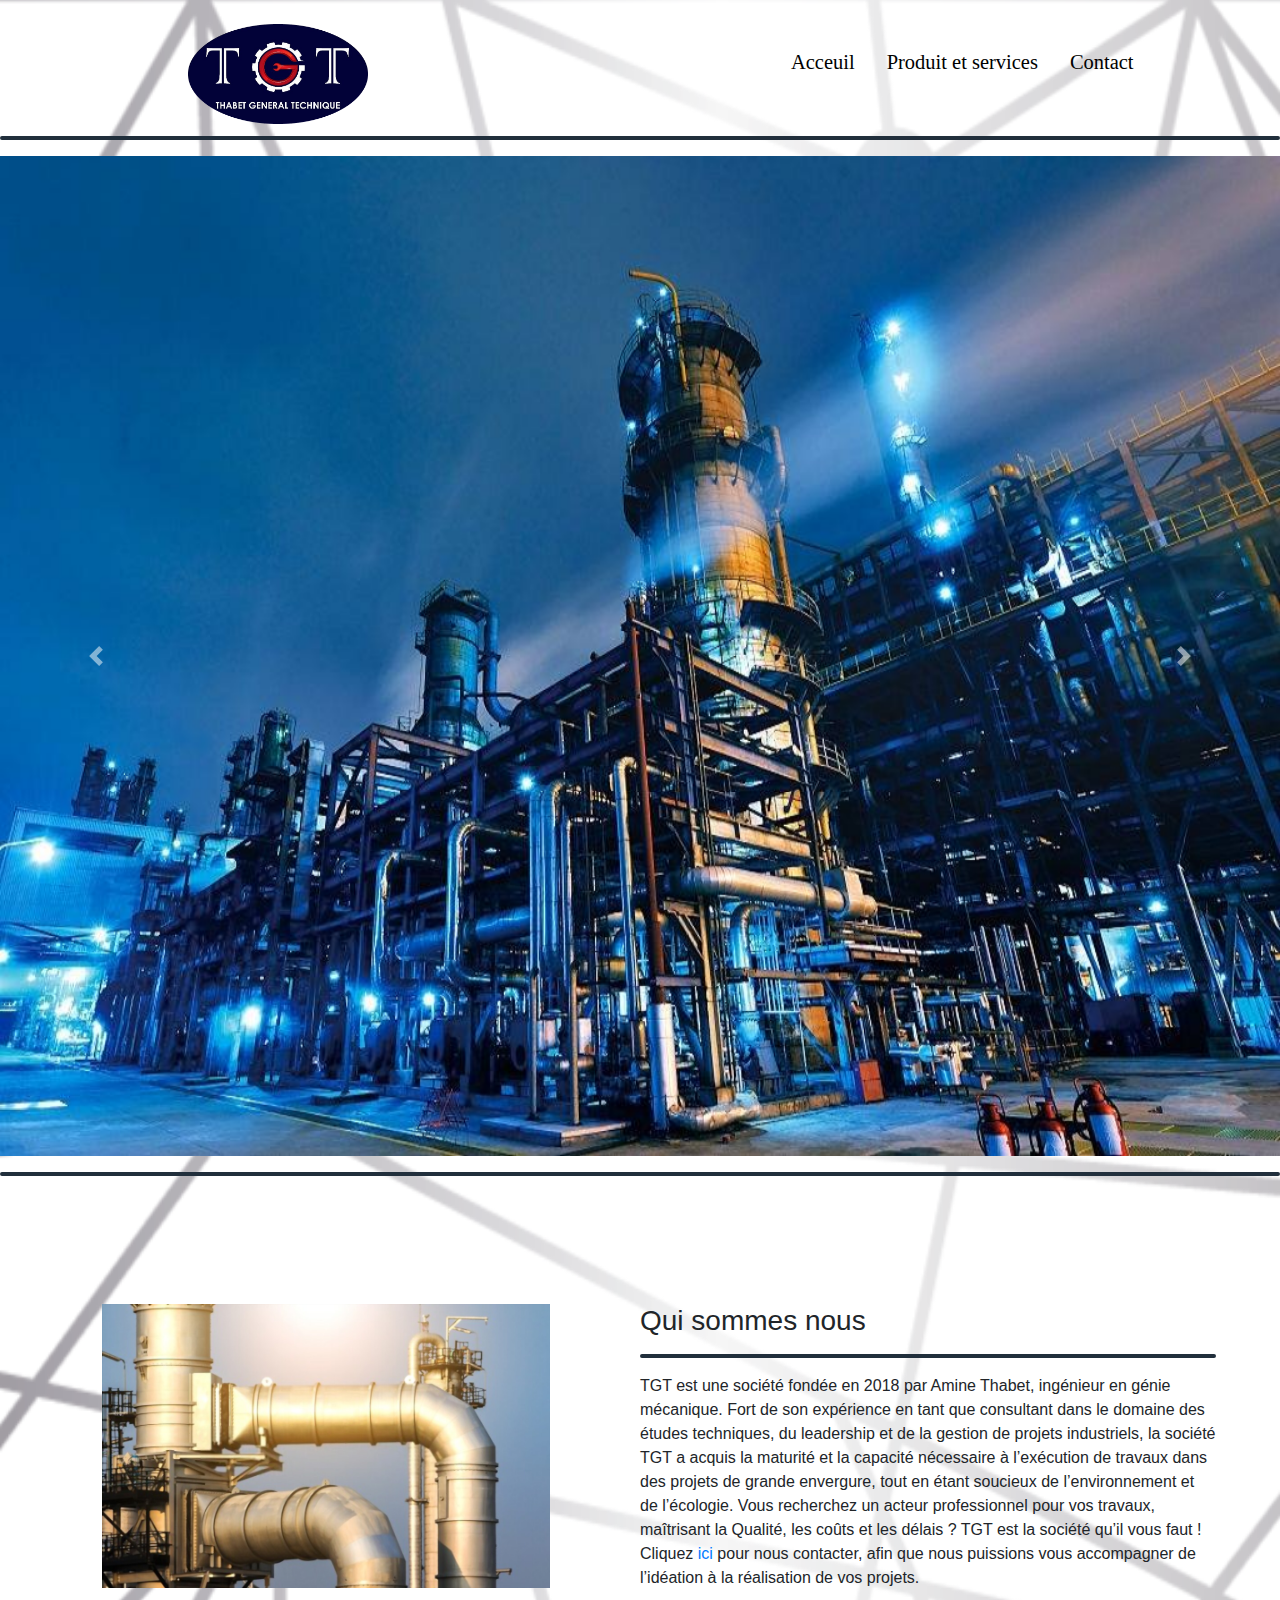
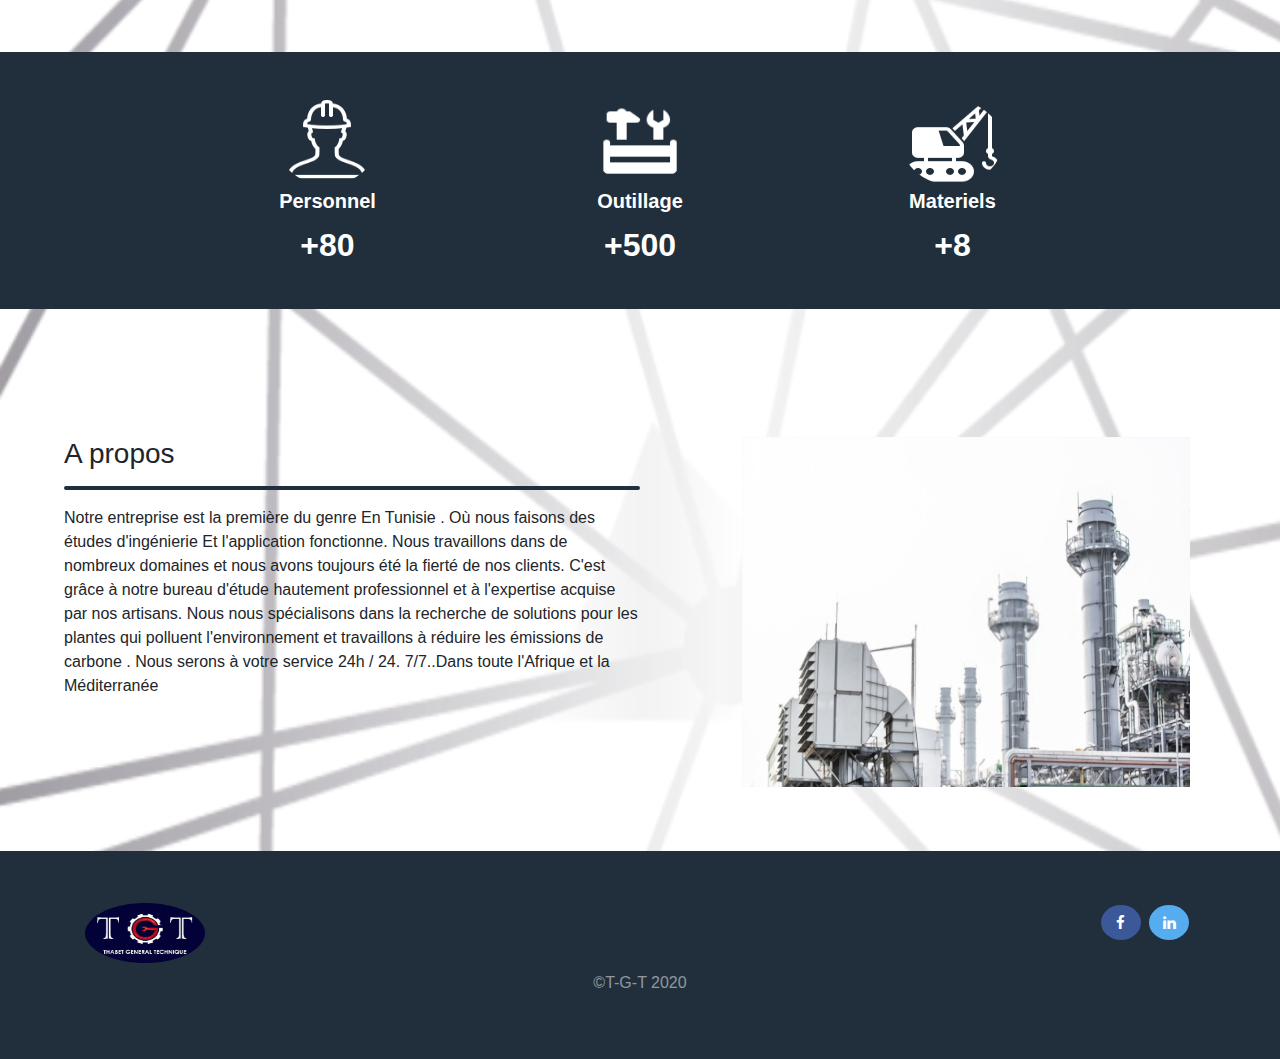
<file: index.html>
<!DOCTYPE html>
<html>
  <head>
    <link
      rel="stylesheet"
      href="https://cdnjs.cloudflare.com/ajax/libs/font-awesome/4.7.0/css/font-awesome.min.css"
    />
    <script
      src="https://stackpath.bootstrapcdn.com/bootstrap/4.4.1/js/bootstrap.min.js"
      integrity="sha384-wfSDF2E50Y2D1uUdj0O3uMBJnjuUD4Ih7YwaYd1iqfktj0Uod8GCExl3Og8ifwB6"
      crossorigin="anonymous"
    ></script>
    <link rel="stylesheet" href="styles.css" />
    <script
      src="https://code.jquery.com/jquery-3.4.1.min.js"
      integrity="sha256-CSXorXvZcTkaix6Yvo6HppcZGetbYMGWSFlBw8HfCJo="
      crossorigin="anonymous"
    ></script>
    <script
      src="https://stackpath.bootstrapcdn.com/bootstrap/4.4.1/js/bootstrap.min.js"
      integrity="sha384-wfSDF2E50Y2D1uUdj0O3uMBJnjuUD4Ih7YwaYd1iqfktj0Uod8GCExl3Og8ifwB6"
      crossorigin="anonymous"
    ></script>
    <script
      src="https://cdnjs.cloudflare.com/ajax/libs/popper.js/1.12.9/umd/popper.min.js"
      integrity="sha384-ApNbgh9B+Y1QKtv3Rn7W3mgPxhU9K/ScQsAP7hUibX39j7fakFPskvXusvfa0b4Q"
      crossorigin="anonymous"
    ></script>

    <link
      rel="stylesheet"
      href="https://stackpath.bootstrapcdn.com/bootstrap/4.4.1/css/bootstrap.min.css"
      integrity="sha384-Vkoo8x4CGsO3+Hhxv8T/Q5PaXtkKtu6ug5TOeNV6gBiFeWPGFN9MuhOf23Q9Ifjh"
      crossorigin="anonymous"
    />
    <title>TGT</title>
  </head>
  <body>
    <!-- main -->
    <container class="header">
      <div class="container-fluid">
        <div class="d-flex bg-transparent">
          <div class="images">
            <a href="index.html">
              <img
                class="ml-5 mt-4 mr-3"
                src="images/logo amin-02.png"
                alt="logo"
                width="180"
                height="100"
              />
            </a>
          </div>
          <nav class="navbar nav justify-content-between mr-5">
            <a class="p-3" href="index.html"><span>Acceuil</span></a>
            <a class="p-3" href="services.html"
              ><span>Produit et services</span>
            </a>
            <a class="p-3" href="contact.html"><span>Contact</span> </a>
          </nav>
        </div>
      </div>
      <hr />
      <div
        id="carouselExampleControls"
        class="carousel slide"
        data-ride="carousel"
      >
        <div class="carousel-inner">
          <div class="carousel-item active">
            <img
              class="d-block w-100"
              src="images/car3.jpg"
              alt="First slide"
              height="1000"
            />
          </div>
          <div class="carousel-item">
            <img
              class="d-block w-100"
              src="images/car1.jpg"
              alt="Second slide"
              height="1000"
            />
          </div>
          <div class="carousel-item">
            <img
              class="d-block w-100"
              src="images/car5.jpg"
              alt="Third slide"
              height="1000"
            />
          </div>
          <div class="carousel-item">
            <img
              class="d-block w-100"
              src="images/car4.jpg"
              alt="Third slide"
              height="1000"
            />
          </div>
          <div class="carousel-item">
            <img
              class="d-block w-100"
              src="images/car2.jpg"
              alt="Third slide"
              height="1000"
            />
          </div>
        </div>
        <a
          class="carousel-control-prev"
          href="#carouselExampleControls"
          role="button"
          data-slide="prev"
        >
          <span class="carousel-control-prev-icon" aria-hidden="true"></span>
          <span class="sr-only">Previous</span>
        </a>
        <a
          class="carousel-control-next"
          href="#carouselExampleControls"
          role="button"
          data-slide="next"
        >
          <span class="carousel-control-next-icon" aria-hidden="true"></span>
          <span class="sr-only">Next</span>
        </a>
      </div>
      <hr />
      <div class="propos">
        <img src="images/presentation.jpg" />
        <div class="text1">
          <h3>Qui sommes nous</h3>
          <hr />
          <p>
            TGT est une société fondée en 2018 par Amine Thabet, ingénieur en
            génie mécanique. Fort de son expérience en tant que consultant dans
            le domaine des études techniques, du leadership et de la gestion de
            projets industriels, la société TGT a acquis la maturité et la
            capacité nécessaire à l’exécution de travaux dans des projets de
            grande envergure, tout en étant soucieux de l’environnement et de
            l’écologie. Vous recherchez un acteur professionnel pour vos
            travaux, maîtrisant la Qualité, les coûts et les délais ? TGT est la
            société qu’il vous faut ! Cliquez
            <a href="contact.html">ici</a> pour nous contacter, afin que nous
            puissions vous accompagner de l’idéation à la réalisation de vos
            projets.
          </p>
        </div>
      </div>
      <section class="outils">
        <div class="container-fluid">
          <div class="container-fluid text-white mt-5 w-75">
            <div class="row row-cols-3 mt-5">
              <div class="col text-center mt-5 mb-4">
                <img
                  class="rounded-circle"
                  src="images/icons8-worker-100.png"
                  alt="logo"
                  width="100px"
                  height="85px"
                />
                <h5 class="font-weight-bold mt-1">Personnel</h5>
                <p class="text-center" style="font-size: 200%">
                  <b>+80</b>
                </p>
              </div>
              <div class="col text-xl-center mt-5">
                <img
                  class="rounded-circle img2"
                  src="images/icons8-full-tool-storage-box-90.png"
                  alt="logo"
                  width="100px"
                  height="85px"
                />
                <h5 class="font-weight-bold mt-1 txt2">Outillage</h5>
                <p class="text-center" style="font-size: 200%">
                  <b>+500</b>
                </p>
              </div>
              <div class="col text-xl-center mt-5">
                <img
                  class="rounded-circle img3"
                  src="images/icons8-crane-100.png"
                  alt="logo"
                  width="100px"
                  height="85px"
                />
                <h5 class="font-weight-bold mt-1 txt3">Materiels</h5>
                <p class="text-center" style="font-size: 200%">
                  <b>+8</b>
                </p>
              </div>
            </div>
          </div>
        </div>
      </section>
      <div class="ref">
        <div class="text2">
          <h3>A propos</h3>
          <hr />
          <p>
            Notre entreprise est la première du genre En Tunisie . Où nous
            faisons des études d'ingénierie Et l'application fonctionne. Nous
            travaillons dans de nombreux domaines et nous avons toujours été la
            fierté de nos clients. C'est grâce à notre bureau d'étude hautement
            professionnel et à l'expertise acquise par nos artisans. Nous nous
            spécialisons dans la recherche de solutions pour les plantes qui
            polluent l'environnement et travaillons à réduire les émissions de
            carbone . Nous serons à votre service 24h / 24. 7/7..Dans toute
            l'Afrique et la Méditerranée
          </p>
        </div>
        <img src="images/apropos1.jpg" width="350" height="350" />
      </div>
    </container>
  </body>
  <footer>
    <div class="container text-white text-center py-5">
      <div class="row justify-content-between">
        <div class="col text-left mt-1">
          <div>
            <img src="images/logo amin-02.png" width="120" height="60" />
          </div>
        </div>
        <div class="d-md-none"></div>
        <div class="col text-right m-1">
          <a
            href="https://www.facebook.com/TGT-103983331818002"
            class="fa fa-facebook"
          ></a>
          <a
            href="https://www.linkedin.com/in/amine-thabet-1a24b9159/"
            class="fa fa-linkedin"
          ></a>
        </div>
      </div>
      <div>
        <p class="opacity-25 mt-2 text-white-50">©T-G-T 2020</p>
      </div>
    </div>
  </footer>
</html>
</file>
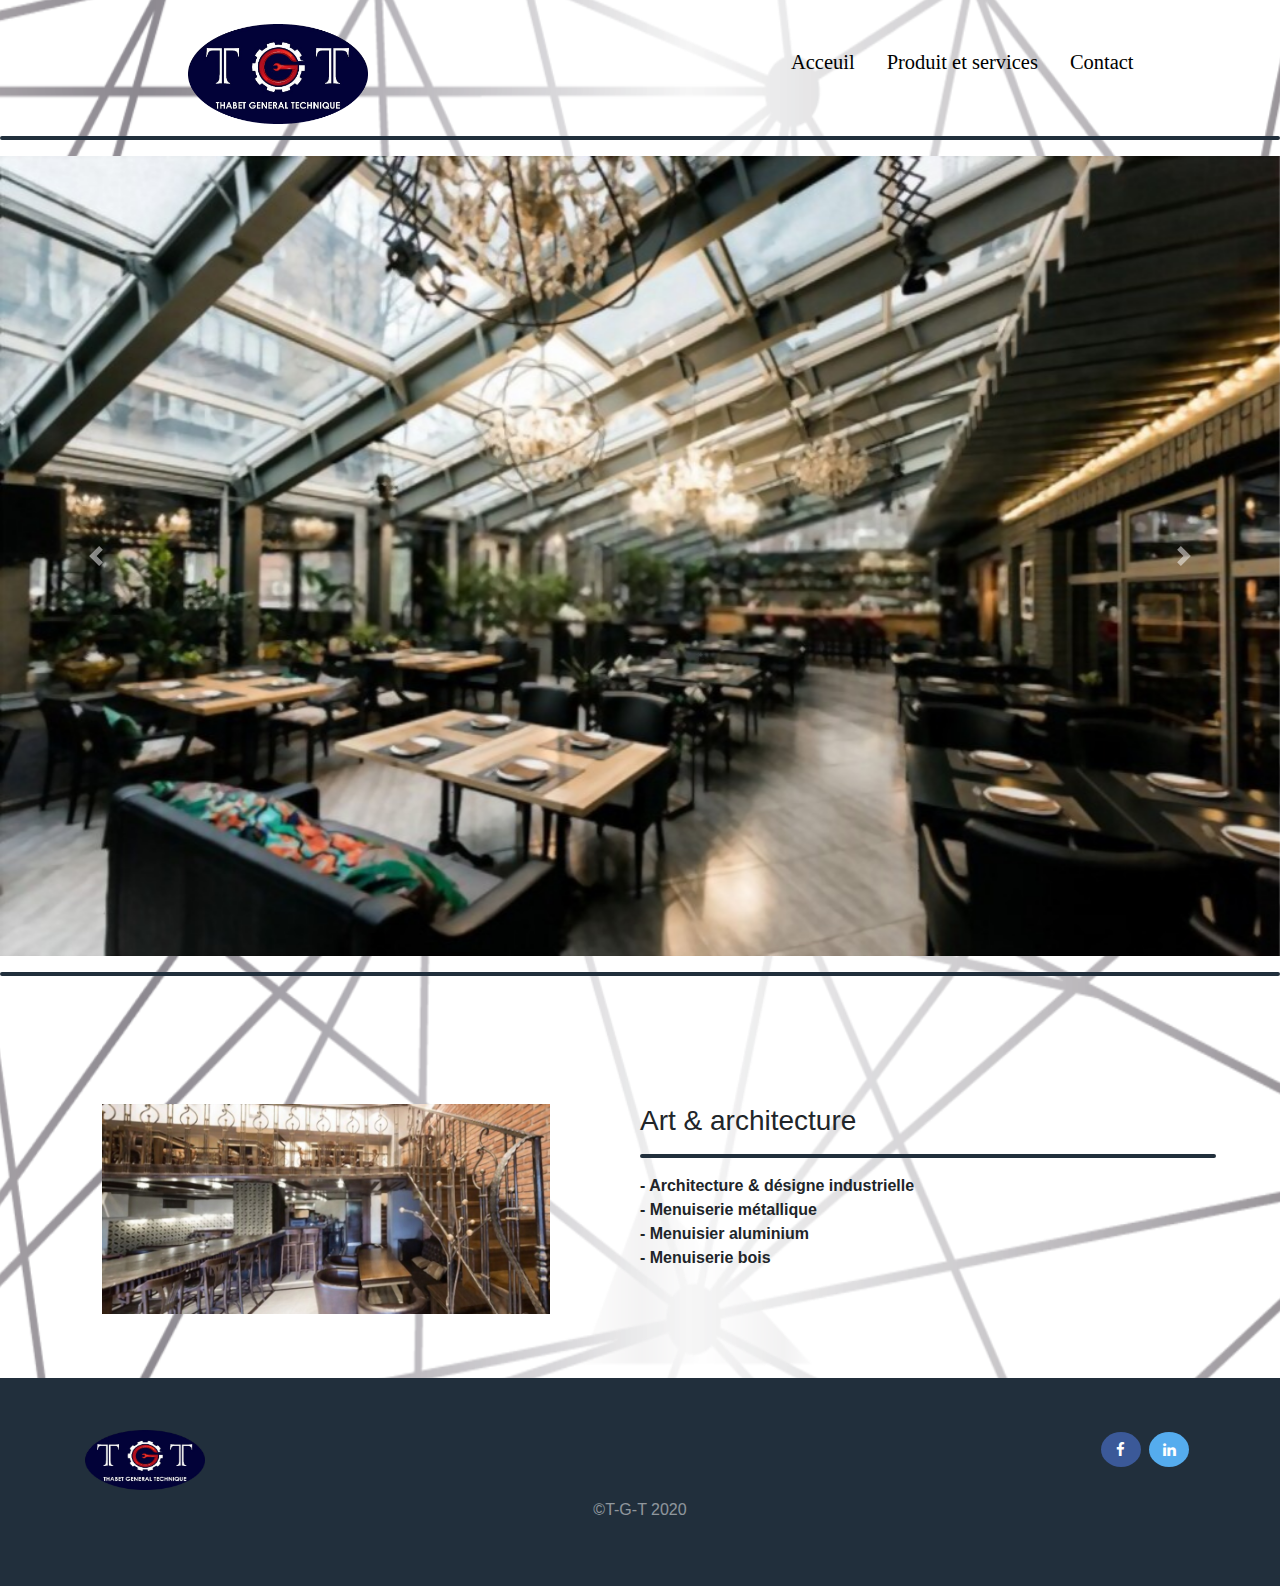
<file: Art.html>
<!DOCTYPE html>
<html>
  <head>
    <link
      rel="stylesheet"
      href="https://cdnjs.cloudflare.com/ajax/libs/font-awesome/4.7.0/css/font-awesome.min.css"
    />
    <script
      src="https://stackpath.bootstrapcdn.com/bootstrap/4.4.1/js/bootstrap.min.js"
      integrity="sha384-wfSDF2E50Y2D1uUdj0O3uMBJnjuUD4Ih7YwaYd1iqfktj0Uod8GCExl3Og8ifwB6"
      crossorigin="anonymous"
    ></script>
    <link rel="stylesheet" href="styles.css" />
    <script
      src="https://code.jquery.com/jquery-3.4.1.min.js"
      integrity="sha256-CSXorXvZcTkaix6Yvo6HppcZGetbYMGWSFlBw8HfCJo="
      crossorigin="anonymous"
    ></script>
    <script
      src="https://stackpath.bootstrapcdn.com/bootstrap/4.4.1/js/bootstrap.min.js"
      integrity="sha384-wfSDF2E50Y2D1uUdj0O3uMBJnjuUD4Ih7YwaYd1iqfktj0Uod8GCExl3Og8ifwB6"
      crossorigin="anonymous"
    ></script>
    <script
      src="https://cdnjs.cloudflare.com/ajax/libs/popper.js/1.12.9/umd/popper.min.js"
      integrity="sha384-ApNbgh9B+Y1QKtv3Rn7W3mgPxhU9K/ScQsAP7hUibX39j7fakFPskvXusvfa0b4Q"
      crossorigin="anonymous"
    ></script>

    <link
      rel="stylesheet"
      href="https://stackpath.bootstrapcdn.com/bootstrap/4.4.1/css/bootstrap.min.css"
      integrity="sha384-Vkoo8x4CGsO3+Hhxv8T/Q5PaXtkKtu6ug5TOeNV6gBiFeWPGFN9MuhOf23Q9Ifjh"
      crossorigin="anonymous"
    />
    <title>TGT</title>
  </head>
  <body>
    <!-- main -->
    <container class="header">
      <div class="container-fluid">
        <div class="d-flex bg-transparent">
          <div class="images">
            <a href="index.html">
              <img
                class="ml-5 mt-4 mr-3"
                src="images/logo amin-02.png"
                alt="logo"
                width="180"
                height="100"
              />
            </a>
          </div>
          <nav class="navbar nav justify-content-between mr-5">
            <a class="p-3" href="index.html"><span>Acceuil</span></a>
            <a class="p-3" href="services.html"
              ><span>Produit et services</span>
            </a>
            <a class="p-3" href="contact.html"><span>Contact</span> </a>
          </nav>
        </div>
      </div>
      <hr />

      <div
        id="carouselExampleControls"
        class="carousel slide"
        data-ride="carousel"
      >
        <div class="carousel-inner">
          <div class="carousel-item active">
            <img
              class="d-block w-100"
              src="images/artcar8.jpg"
              alt="First slide"
              height="800"
            />
          </div>
          <div class="carousel-item">
            <img
              class="d-block w-100"
              src="images/artcar1.jpg
              "
              alt="Second slide"
              height="800"
            />
          </div>
          <div class="carousel-item">
            <img
              class="d-block w-100"
              src="images/artcar2.jpg"
              alt="Third slide"
              height="800"
            />
          </div>
          <div class="carousel-item">
            <img
              class="d-block w-100"
              src="images/artcar3.jpg"
              alt="First slide"
              height="800"
            />
          </div>
          <div class="carousel-item">
            <img
              class="d-block w-100"
              src="images/artcar4.jpg"
              alt="First slide"
              height="800"
            />
          </div>
          <div class="carousel-item">
            <img
              class="d-block w-100"
              src="images/artcar5.jpg"
              alt="First slide"
              height="800"
            />
          </div>
          <div class="carousel-item">
            <img
              class="d-block w-100"
              src="images/artcar6.jpg"
              alt="First slide"
              height="800"
            />
          </div>
          <div class="carousel-item">
            <img
              class="d-block w-100"
              src="images/artcar7.jpg"
              alt="First slide"
              height="800"
            />
          </div>
          <div class="carousel-item">
            <img
              class="d-block w-100"
              src="images/artcar9.jpg"
              alt="First slide"
              height="800"
            />
          </div>
        </div>
        <a
          class="carousel-control-prev"
          href="#carouselExampleControls"
          role="button"
          data-slide="prev"
        >
          <span class="carousel-control-prev-icon" aria-hidden="true"></span>
          <span class="sr-only">Previous</span>
        </a>
        <a
          class="carousel-control-next"
          href="#carouselExampleControls"
          role="button"
          data-slide="next"
        >
          <span class="carousel-control-next-icon" aria-hidden="true"></span>
          <span class="sr-only">Next</span>
        </a>
      </div>
      <hr />
      <div class="propos">
        <img src="images/artcar6.jpg" />
        <div class="text1">
          <h3>Art & architecture</h3>
          <hr />
          <p>
            <b>- Architecture & désigne industrielle</b><br />
            <b>- Menuiserie métallique</b><br />
            <b>- Menuisier aluminium</b><br />
            <b>- Menuiserie bois</b>
          </p>
        </div>
      </div>
    </container>
  </body>
  <footer>
    <div class="container text-white text-center py-5">
      <div class="row justify-content-between">
        <div class="col text-left mt-1">
          <div>
            <img src="images/logo amin-02.png" width="120" height="60" />
          </div>
        </div>
        <div class="d-md-none"></div>
        <div class="col text-right m-1">
          <a
            href="https://www.facebook.com/TGT-103983331818002"
            class="fa fa-facebook"
          ></a>
          <a
            href="https://www.linkedin.com/in/amine-thabet-1a24b9159/"
            class="fa fa-linkedin"
          ></a>
        </div>
      </div>
      <div>
        <p class="opacity-25 mt-2 text-white-50">©T-G-T 2020</p>
      </div>
    </div>
  </footer>
</html>
</file>
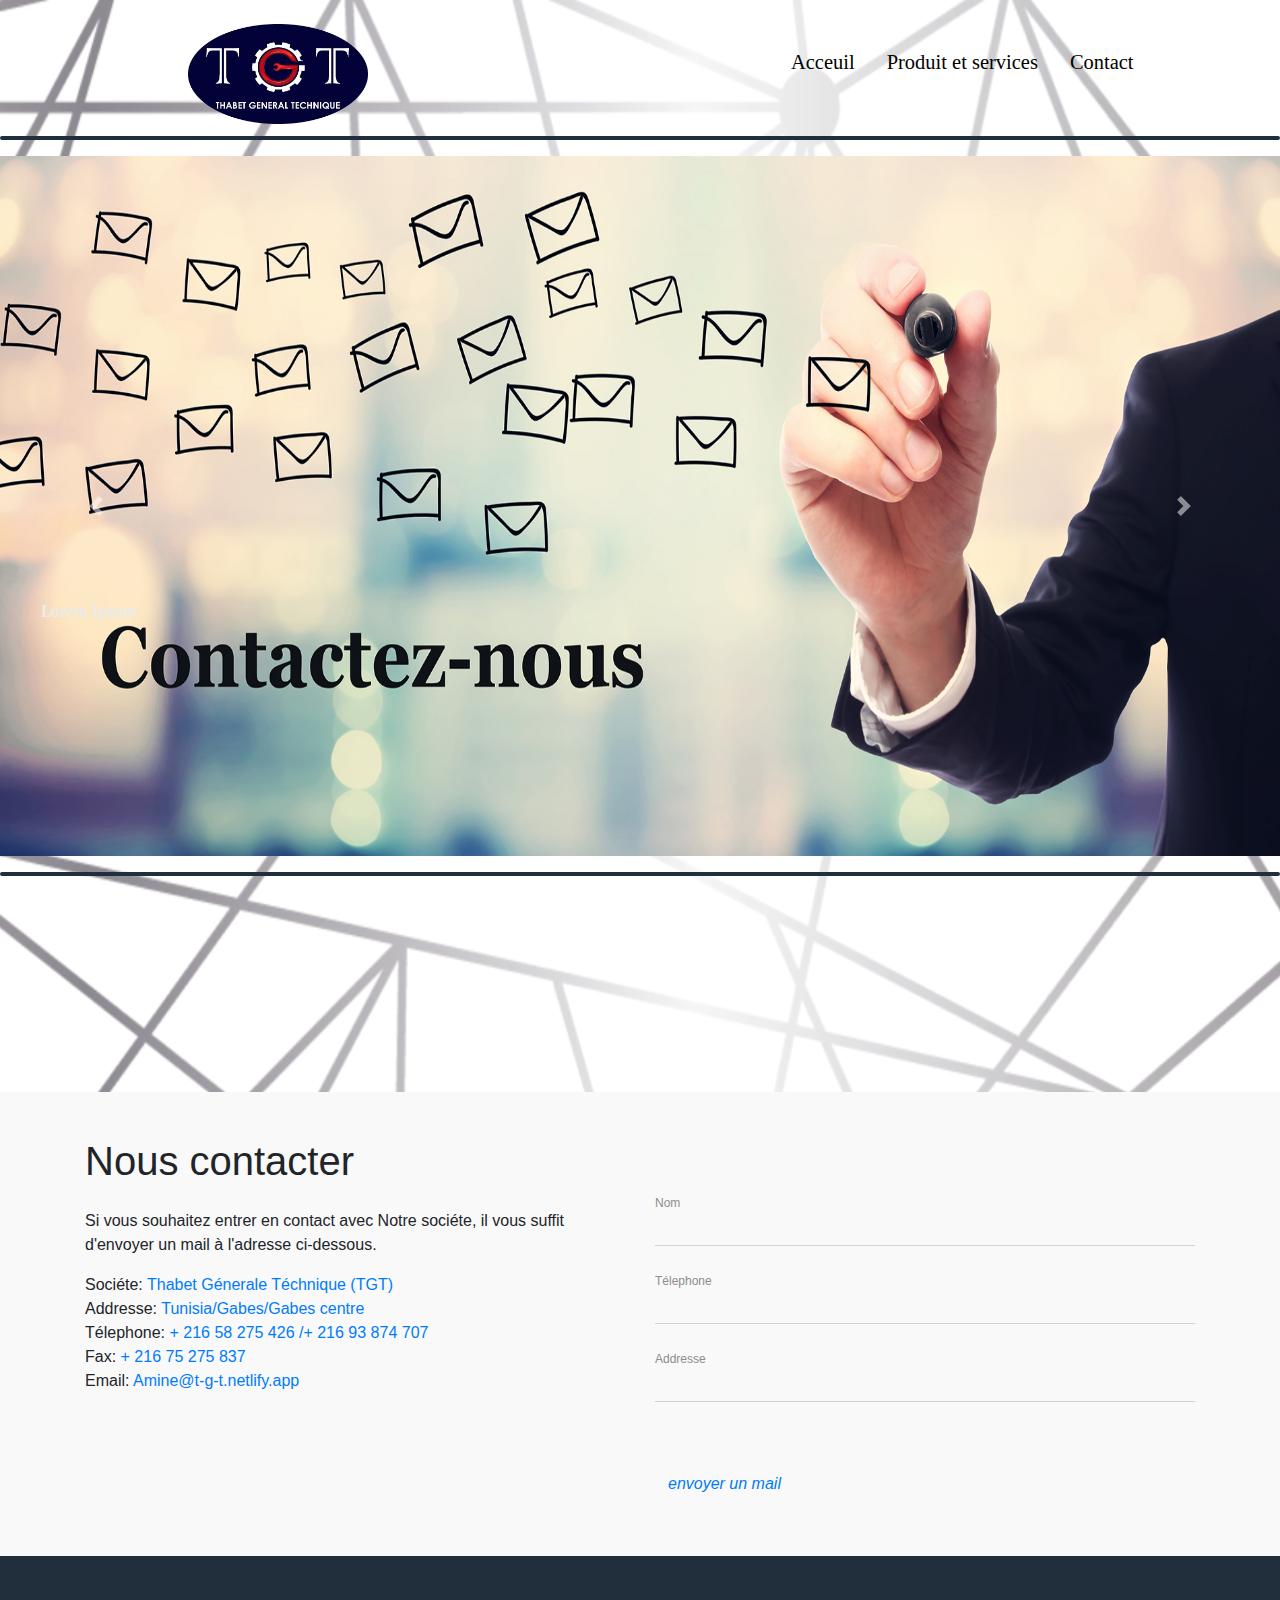
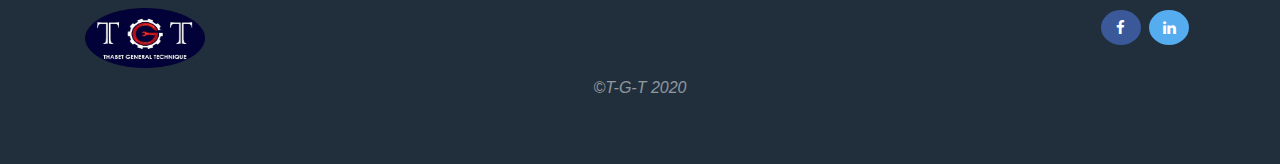
<file: contact.html>
<!DOCTYPE html>
<html>
  <head>
    <link
      rel="stylesheet"
      href="https://cdnjs.cloudflare.com/ajax/libs/font-awesome/4.7.0/css/font-awesome.min.css"
    />
    <link
      href="//maxcdn.bootstrapcdn.com/bootstrap/4.0.0/css/bootstrap.min.css"
      rel="stylesheet"
      id="bootstrap-css"
    />
    <script src="//maxcdn.bootstrapcdn.com/bootstrap/4.0.0/js/bootstrap.min.js"></script>
    <script src="//cdnjs.cloudflare.com/ajax/libs/jquery/3.2.1/jquery.min.js"></script>
    <script
      src="https://stackpath.bootstrapcdn.com/bootstrap/4.4.1/js/bootstrap.min.js"
      integrity="sha384-wfSDF2E50Y2D1uUdj0O3uMBJnjuUD4Ih7YwaYd1iqfktj0Uod8GCExl3Og8ifwB6"
      crossorigin="anonymous"
    ></script>
    <link rel="stylesheet" href="styles.css" />
    <script
      src="https://code.jquery.com/jquery-3.4.1.min.js"
      integrity="sha256-CSXorXvZcTkaix6Yvo6HppcZGetbYMGWSFlBw8HfCJo="
      crossorigin="anonymous"
    ></script>
    <script
      src="https://stackpath.bootstrapcdn.com/bootstrap/4.4.1/js/bootstrap.min.js"
      integrity="sha384-wfSDF2E50Y2D1uUdj0O3uMBJnjuUD4Ih7YwaYd1iqfktj0Uod8GCExl3Og8ifwB6"
      crossorigin="anonymous"
    ></script>
    <script
      src="https://cdnjs.cloudflare.com/ajax/libs/popper.js/1.12.9/umd/popper.min.js"
      integrity="sha384-ApNbgh9B+Y1QKtv3Rn7W3mgPxhU9K/ScQsAP7hUibX39j7fakFPskvXusvfa0b4Q"
      crossorigin="anonymous"
    ></script>

    <link
      rel="stylesheet"
      href="https://stackpath.bootstrapcdn.com/bootstrap/4.4.1/css/bootstrap.min.css"
      integrity="sha384-Vkoo8x4CGsO3+Hhxv8T/Q5PaXtkKtu6ug5TOeNV6gBiFeWPGFN9MuhOf23Q9Ifjh"
      crossorigin="anonymous"
    />
    <title>TGT</title>
  </head>
  <body>
    <!-- main -->
    <container class="header">
      <div class="container-fluid">
        <div class="d-flex bg-transparent">
          <div class="images">
            <a href="index.html">
              <img
                class="ml-5 mt-4 mr-3"
                src="images/logo amin-02.png"
                alt="logo"
                width="180"
                height="100"
              />
            </a>
          </div>
          <nav class="navbar nav justify-content-between mr-5">
            <a class="p-3" href="index.html"><span>Acceuil</span></a>
            <a class="p-3" href="services.html"
              ><span>Produit et services</span>
            </a>
            <a class="p-3" href="contact.html"><span>Contact</span> </a>
          </nav>
        </div>
      </div>
      <hr />

      <div
        id="carouselExampleControls"
        class="carousel slide"
        data-ride="carousel"
      >
        <div class="carousel-inner">
          <div class="carousel-item active">
            <img
              class="d-block w-100"
              src="images/contact1.jpg"
              alt="First slide"
              height="700"
            />
          </div>
        </div>
        <a
          class="carousel-control-prev"
          href="#carouselExampleControls"
          role="button"
          data-slide="prev"
        >
          <span class="carousel-control-prev-icon" aria-hidden="true"></span>
          <span class="sr-only">Previous</span>
        </a>
        <a
          class="carousel-control-next"
          href="#carouselExampleControls"
          role="button"
          data-slide="next"
        >
          <span class="carousel-control-next-icon" aria-hidden="true"></span>
          <span class="sr-only">Next</span>
        </a>
      </div>
      <hr />
      <div class="col-md maps">
        <iframe
          src="https://maps.google.com/maps?width=600&amp;height=400&amp;hl=en&amp;q=gabes centre&amp;t=&amp;z=16&amp;ie=UTF8&amp;iwloc=B&amp;output=embed"
          frameborder="0"
          width="100%"
          height="100%"
          allowfullscreen
        ></iframe>
      </div>
      <section class="Material-contact-section section-padding section-dark">
        <div class="container">
          <div class="row">
            <!-- Section Titile -->
            <div class="col-md-12 wow animated fadeInLeft" data-wow-delay=".2s">
              <h1 class="section-title">Nous contacter</h1>
            </div>
          </div>
          <div class="row">
            <!-- Section Titile -->
            <div
              class="col-md-6 mt-3 contact-widget-section2 wow animated fadeInLeft"
              data-wow-delay=".2s"
            >
              <p>
                Si vous souhaitez entrer en contact avec Notre sociéte, il vous suffit d'envoyer un mail à l'adresse ci-dessous.
              </p>

              <div class="find-widget">
                Sociéte: <a href="#">Thabet Génerale Téchnique (TGT)</a>
              </div>
              <div class="find-widget">
                Addresse: <a href="#">Tunisia/Gabes/Gabes centre</a>
              </div>
              <div class="find-widget">
                Télephone: <a href="#">+ 216 58 275 426 /+ 216 93 874 707</a>
              </div>
              <div class="find-widget">
                Fax: <a href="#">+ 216 75 275 837</a>
              </div>
              <div class="find-widget">
                Email: <a href="#">Amine@t-g-t.netlify.app</a>
              </div>
            </div>
            <!-- contact form -->
            <div class="col-md-6 wow animated fadeInRight" data-wow-delay=".2s">
              <form
                class="shake"
                role="form"
                method="post"
                id="contactForm"
                name="contact-form"
                data-toggle="validator"
              >
                <!-- Name -->
                <div class="form-group label-floating">
                  <label class="control-label" for="name">Nom</label>
                  <input
                    class="form-control"
                    id="name"
                    type="text"
                    name="name"
                    required
                    data-error="Please enter your name"
                  />
                  <div class="help-block with-errors"></div>
                </div>
                <!-- email -->
                <div class="form-group label-floating">
                  <label class="control-label" for="Phone">Télephone</label>
                  <input
                    class="form-control"
                    id="email"
                    type="email"
                    name="email"
                    required
                    data-error="Please enter your Email"
                  />
                  <div class="help-block with-errors"></div>
                </div>
                <!-- Subject -->
                <div class="form-group label-floating">
                  <label class="control-label">Addresse</label>
                  <input
                    class="form-control"
                    id="msg_subject"
                    type="text"
                    name="subject"
                    required
                    data-error="Please enter your message subject"
                  />
                  <div class="help-block with-errors"></div>
                </div>
                <!-- Message -->
                
                <!-- Form Submit -->
                <div class="form-submit mt-5">
                  <button class="btn btn-common" type="submit" id="form-submit">
                    <i class="material-icons mdi mdi-message-outline"><i><a href="thabet.amine90@gmail.com">envoyer un mail</a></i>
                  </button>
                  <div id="msgSubmit" class="h3 text-center hidden"></div>
                  <div class="clearfix"></div>
                </div>
              </form>
            </div>
          </div>
        </div>
      </section>
    </container>
  </body>
  <footer>
    <div class="container text-white text-center py-5">
      <div class="row justify-content-between">
        <div class="col text-left mt-1">
          <div>
            <img src="images/logo amin-02.png" width="120" height="60" />
          </div>
        </div>
        <div class="d-md-none"></div>
        <div class="col text-right m-1">
          <a href="https://www.facebook.com/TGT-103983331818002" class="fa fa-facebook"></a>
          <a href="https://www.linkedin.com/in/amine-thabet-1a24b9159/" class="fa fa-linkedin"></a>
        </div>
      </div>
      <div>
        <p class="opacity-25 mt-2 text-white-50">©T-G-T 2020</p>
      </div>
    </div>
  </footer>
</html>
</file>
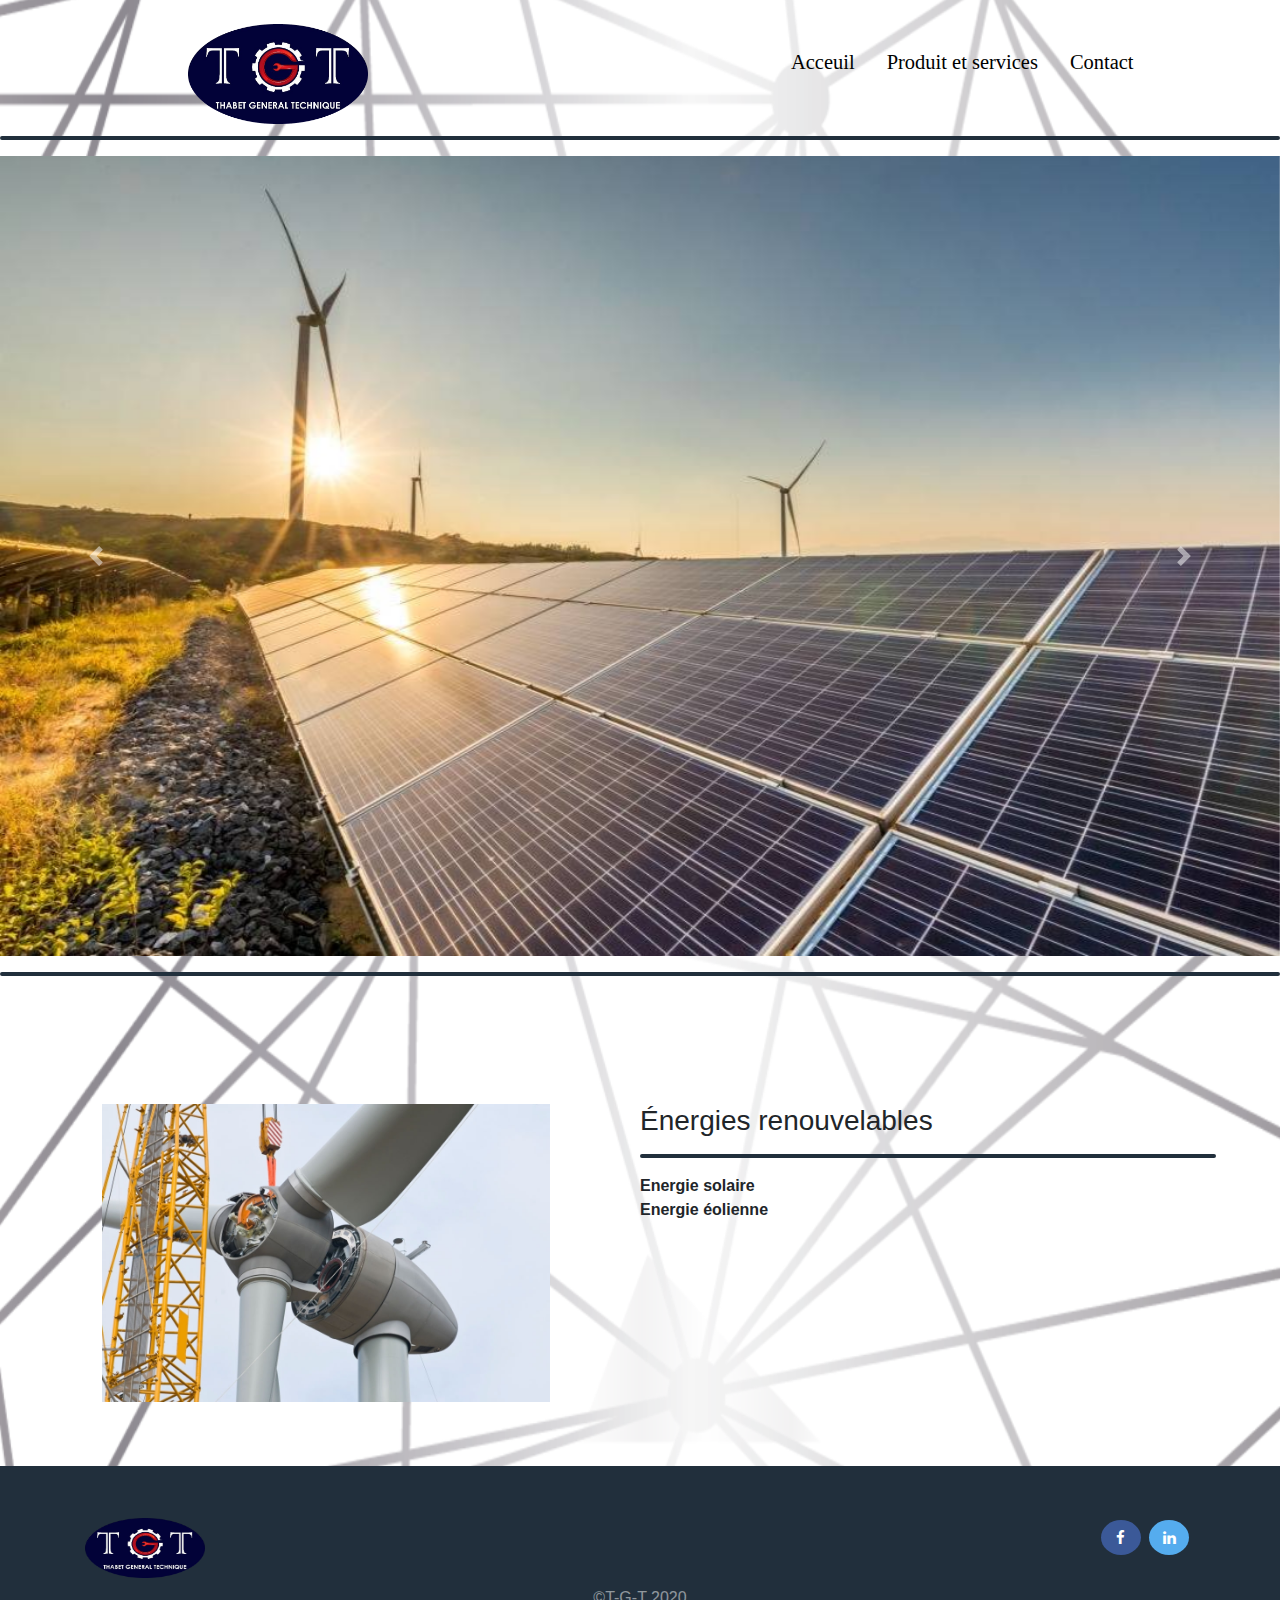
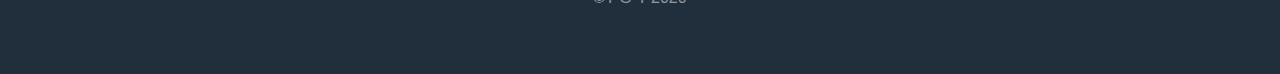
<file: Energyrenouvelable.html>
<!DOCTYPE html>
<html>
  <head>
    <link
      rel="stylesheet"
      href="https://cdnjs.cloudflare.com/ajax/libs/font-awesome/4.7.0/css/font-awesome.min.css"
    />
    <script
      src="https://stackpath.bootstrapcdn.com/bootstrap/4.4.1/js/bootstrap.min.js"
      integrity="sha384-wfSDF2E50Y2D1uUdj0O3uMBJnjuUD4Ih7YwaYd1iqfktj0Uod8GCExl3Og8ifwB6"
      crossorigin="anonymous"
    ></script>
    <link rel="stylesheet" href="styles.css" />
    <script
      src="https://code.jquery.com/jquery-3.4.1.min.js"
      integrity="sha256-CSXorXvZcTkaix6Yvo6HppcZGetbYMGWSFlBw8HfCJo="
      crossorigin="anonymous"
    ></script>
    <script
      src="https://stackpath.bootstrapcdn.com/bootstrap/4.4.1/js/bootstrap.min.js"
      integrity="sha384-wfSDF2E50Y2D1uUdj0O3uMBJnjuUD4Ih7YwaYd1iqfktj0Uod8GCExl3Og8ifwB6"
      crossorigin="anonymous"
    ></script>
    <script
      src="https://cdnjs.cloudflare.com/ajax/libs/popper.js/1.12.9/umd/popper.min.js"
      integrity="sha384-ApNbgh9B+Y1QKtv3Rn7W3mgPxhU9K/ScQsAP7hUibX39j7fakFPskvXusvfa0b4Q"
      crossorigin="anonymous"
    ></script>

    <link
      rel="stylesheet"
      href="https://stackpath.bootstrapcdn.com/bootstrap/4.4.1/css/bootstrap.min.css"
      integrity="sha384-Vkoo8x4CGsO3+Hhxv8T/Q5PaXtkKtu6ug5TOeNV6gBiFeWPGFN9MuhOf23Q9Ifjh"
      crossorigin="anonymous"
    />
    <title>TGT</title>
  </head>
  <body>
    <!-- main -->
    <container class="header">
      <div class="container-fluid">
        <div class="d-flex bg-transparent">
          <div class="images">
            <a href="index.html">
              <img
                class="ml-5 mt-4 mr-3"
                src="images/logo amin-02.png"
                alt="logo"
                width="180"
                height="100"
              />
            </a>
          </div>
          <nav class="navbar nav justify-content-between mr-5">
            <a class="p-3" href="index.html"><span>Acceuil</span></a>
            <a class="p-3" href="services.html"
              ><span>Produit et services</span>
            </a>
            <a class="p-3" href="contact.html"><span>Contact</span> </a>
          </nav>
        </div>
      </div>
      <hr />

      <div
        id="carouselExampleControls"
        class="carousel slide"
        data-ride="carousel"
      >
        <div class="carousel-inner">
          <div class="carousel-item active">
            <img
              class="d-block w-100"
              src="images/energycar1.jpg"
              alt="First slide"
              height="800"
            />
          </div>
          <div class="carousel-item">
            <img
              class="d-block w-100"
              src="images/energycard.jpg"
              alt="Second slide"
              height="800"
            />
          </div>
          <div class="carousel-item">
            <img
              class="d-block w-100"
              src="images/energyy.jpg"
              alt="Second slide"
              height="800"
            />
          </div>
          <div class="carousel-item">
            <img
              class="d-block w-100"
              src="images/energyy1.jpg"
              alt="Second slide"
              height="800"
            />
          </div>
          <div class="carousel-item">
            <img
              class="d-block w-100"
              src="images/energyy2.jpg"
              alt="Second slide"
              height="800"
            />
          </div>
          <div class="carousel-item">
            <img
              class="d-block w-100"
              src="images/energyy3.jpg"
              alt="Second slide"
              height="800"
            />
          </div>
          <div class="carousel-item">
            <img
              class="d-block w-100"
              src="images/energie2.jpg"
              alt="Second slide"
              height="800"
            />
          </div>
        </div>
        <a
          class="carousel-control-prev"
          href="#carouselExampleControls"
          role="button"
          data-slide="prev"
        >
          <span class="carousel-control-prev-icon" aria-hidden="true"></span>
          <span class="sr-only">Previous</span>
        </a>
        <a
          class="carousel-control-next"
          href="#carouselExampleControls"
          role="button"
          data-slide="next"
        >
          <span class="carousel-control-next-icon" aria-hidden="true"></span>
          <span class="sr-only">Next</span>
        </a>
      </div>
      <hr />
      <div class="propos">
        <img src="images/energycard.jpg" />
        <div class="text1">
          <h3>Énergies renouvelables</h3>
          <hr />
          <p>
            <b>Energie solaire</b><br />
            <b>Energie éolienne</b>
          </p>
        </div>
      </div>
    </container>
  </body>
  <footer>
    <div class="container text-white text-center py-5">
      <div class="row justify-content-between">
        <div class="col text-left mt-1">
          <div>
            <img src="images/logo amin-02.png" width="120" height="60" />
          </div>
        </div>
        <div class="d-md-none"></div>
        <div class="col text-right m-1">
          <a
            href="https://www.facebook.com/TGT-103983331818002"
            class="fa fa-facebook"
          ></a>
          <a
            href="https://www.linkedin.com/in/amine-thabet-1a24b9159/"
            class="fa fa-linkedin"
          ></a>
        </div>
      </div>
      <div>
        <p class="opacity-25 mt-2 text-white-50">©T-G-T 2020</p>
      </div>
    </div>
  </footer>
</html>
</file>
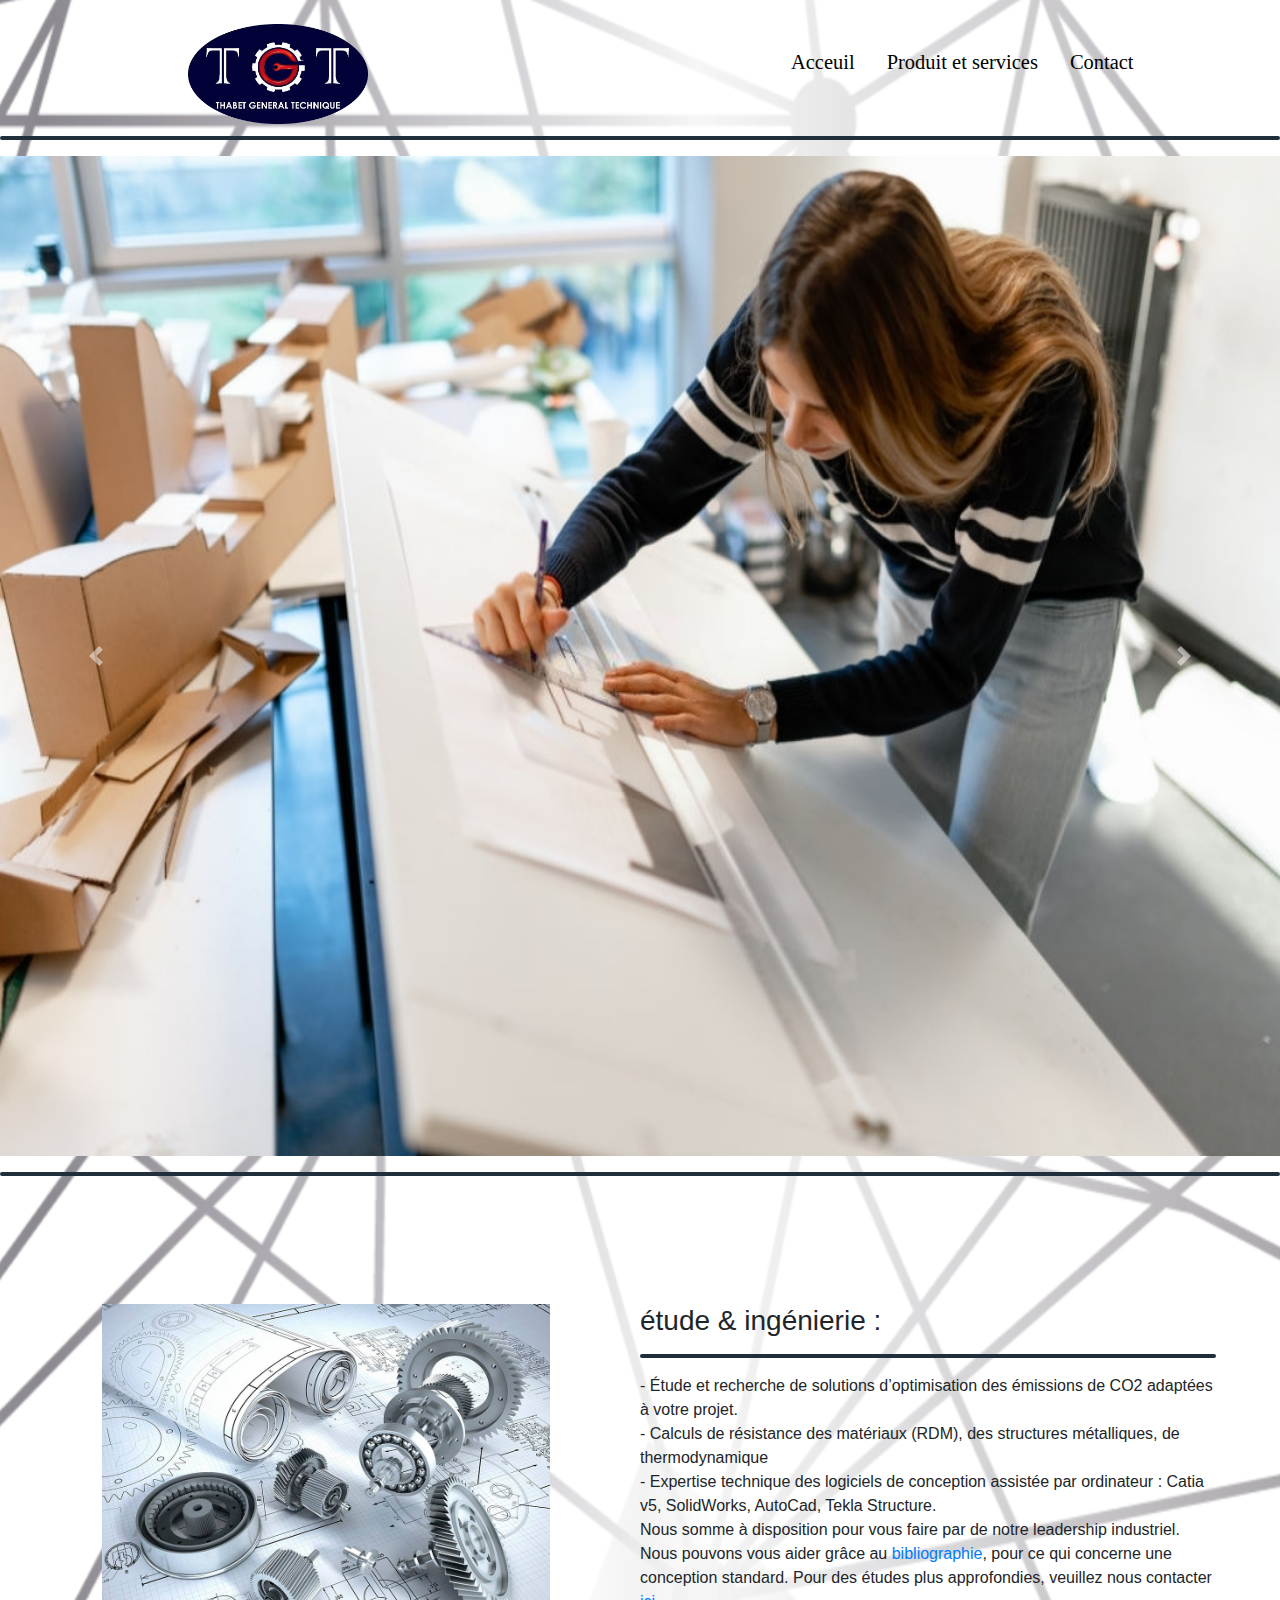
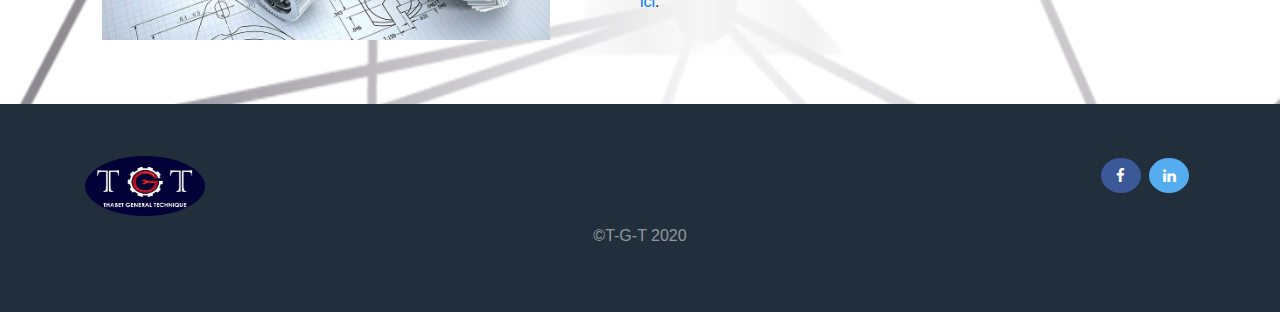
<file: etudes.html>
<!DOCTYPE html>
<html>
  <head>
    <link
      rel="stylesheet"
      href="https://cdnjs.cloudflare.com/ajax/libs/font-awesome/4.7.0/css/font-awesome.min.css"
    />
    <script
      src="https://stackpath.bootstrapcdn.com/bootstrap/4.4.1/js/bootstrap.min.js"
      integrity="sha384-wfSDF2E50Y2D1uUdj0O3uMBJnjuUD4Ih7YwaYd1iqfktj0Uod8GCExl3Og8ifwB6"
      crossorigin="anonymous"
    ></script>
    <link rel="stylesheet" href="styles.css" />
    <script
      src="https://code.jquery.com/jquery-3.4.1.min.js"
      integrity="sha256-CSXorXvZcTkaix6Yvo6HppcZGetbYMGWSFlBw8HfCJo="
      crossorigin="anonymous"
    ></script>
    <script
      src="https://stackpath.bootstrapcdn.com/bootstrap/4.4.1/js/bootstrap.min.js"
      integrity="sha384-wfSDF2E50Y2D1uUdj0O3uMBJnjuUD4Ih7YwaYd1iqfktj0Uod8GCExl3Og8ifwB6"
      crossorigin="anonymous"
    ></script>
    <script
      src="https://cdnjs.cloudflare.com/ajax/libs/popper.js/1.12.9/umd/popper.min.js"
      integrity="sha384-ApNbgh9B+Y1QKtv3Rn7W3mgPxhU9K/ScQsAP7hUibX39j7fakFPskvXusvfa0b4Q"
      crossorigin="anonymous"
    ></script>

    <link
      rel="stylesheet"
      href="https://stackpath.bootstrapcdn.com/bootstrap/4.4.1/css/bootstrap.min.css"
      integrity="sha384-Vkoo8x4CGsO3+Hhxv8T/Q5PaXtkKtu6ug5TOeNV6gBiFeWPGFN9MuhOf23Q9Ifjh"
      crossorigin="anonymous"
    />
    <title>TGT</title>
  </head>
  <body>
    <!-- main -->
    <container class="header">
      <div class="container-fluid">
        <div class="d-flex bg-transparent">
          <div class="images">
            <a href="index.html">
              <img
                class="ml-5 mt-4 mr-3"
                src="images/logo amin-02.png"
                alt="logo"
                width="180"
                height="100"
              />
            </a>
          </div>
          <nav class="navbar nav justify-content-between mr-5">
            <a class="p-3" href="index.html"><span>Acceuil</span></a>
            <a class="p-3" href="services.html"
              ><span>Produit et services</span>
            </a>
            <a class="p-3" href="contact.html"><span>Contact</span> </a>
          </nav>
        </div>
      </div>
      <hr />

      <div
        id="carouselExampleControls"
        class="carousel slide"
        data-ride="carousel"
      >
        <div class="carousel-inner">
          <div class="carousel-item active">
            <img
              class="d-block w-100"
              src="images/etude1.jpg"
              alt="Third slide"
              height="1000"
            />
          </div>
          <div class="carousel-item">
            <img
              class="d-block w-100"
              src="images/etude4.jpg"
              alt="Third slide"
              height="1000"
            />
          </div>
          <div class="carousel-item">
            <img
              class="d-block w-100"
              src="images/etudee1.jpg"
              alt="Third slide"
              height="1000"
            />
          </div>
          <div class="carousel-item">
            <img
              class="d-block w-100"
              src="images/etudee2.jpg"
              alt="Third slide"
              height="1000"
            />
          </div>
        </div>
        <a
          class="carousel-control-prev"
          href="#carouselExampleControls"
          role="button"
          data-slide="prev"
        >
          <span class="carousel-control-prev-icon" aria-hidden="true"></span>
          <span class="sr-only">Previous</span>
        </a>
        <a
          class="carousel-control-next"
          href="#carouselExampleControls"
          role="button"
          data-slide="next"
        >
          <span class="carousel-control-next-icon" aria-hidden="true"></span>
          <span class="sr-only">Next</span>
        </a>
      </div>
      <hr />
      <div class="propos">
        <img src="images/etudecar1.jpg" />
        <div class="text1">
          <h3>étude & ingénierie :</h3>
          <hr />
          <p>
            - Étude et recherche de solutions d’optimisation des émissions de
            CO2 adaptées à votre projet.<br />
            - Calculs de résistance des matériaux (RDM), des structures
            métalliques, de thermodynamique<br />
            - Expertise technique des logiciels de conception assistée par
            ordinateur : Catia v5, SolidWorks, AutoCad, Tekla Structure.
            <br />Nous somme à disposition pour vous faire par de notre
            leadership industriel. Nous pouvons vous aider grâce au
            <a href="https://grabcad.com/library">bibliographie</a>, pour ce qui
            concerne une conception standard. Pour des études plus approfondies,
            veuillez nous contacter <a href="contact.html">ici</a>.
          </p>
        </div>
      </div>
    </container>
  </body>
  <footer>
    <div class="container text-white text-center py-5">
      <div class="row justify-content-between">
        <div class="col text-left mt-1">
          <div>
            <img src="images/logo amin-02.png" width="120" height="60" />
          </div>
        </div>
        <div class="d-md-none"></div>
        <div class="col text-right m-1">
          <a
            href="https://www.facebook.com/TGT-103983331818002"
            class="fa fa-facebook"
          ></a>
          <a
            href="https://www.linkedin.com/in/amine-thabet-1a24b9159/"
            class="fa fa-linkedin"
          ></a>
        </div>
      </div>
      <div>
        <p class="opacity-25 mt-2 text-white-50">©T-G-T 2020</p>
      </div>
    </div>
  </footer>
</html>
</file>
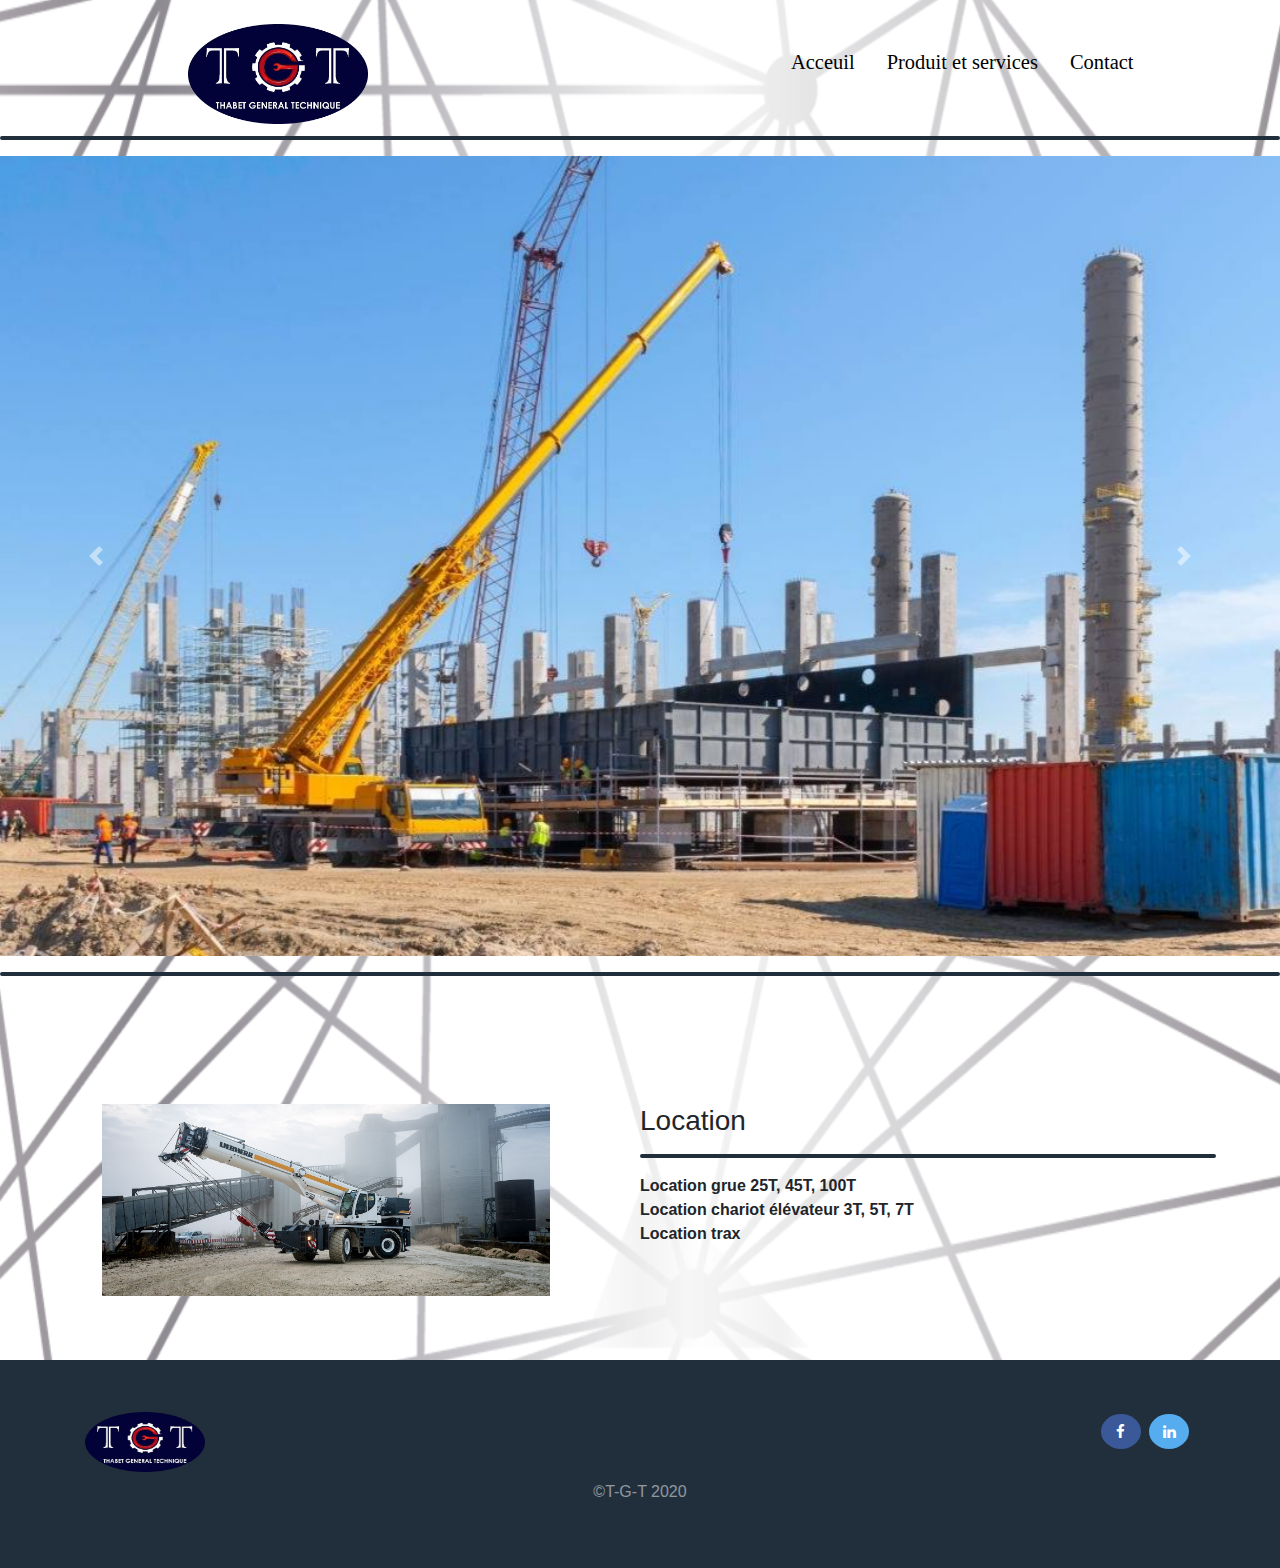
<file: Location.html>
<!DOCTYPE html>
<html>
  <head>
    <link
      rel="stylesheet"
      href="https://cdnjs.cloudflare.com/ajax/libs/font-awesome/4.7.0/css/font-awesome.min.css"
    />
    <script
      src="https://stackpath.bootstrapcdn.com/bootstrap/4.4.1/js/bootstrap.min.js"
      integrity="sha384-wfSDF2E50Y2D1uUdj0O3uMBJnjuUD4Ih7YwaYd1iqfktj0Uod8GCExl3Og8ifwB6"
      crossorigin="anonymous"
    ></script>
    <link rel="stylesheet" href="styles.css" />
    <script
      src="https://code.jquery.com/jquery-3.4.1.min.js"
      integrity="sha256-CSXorXvZcTkaix6Yvo6HppcZGetbYMGWSFlBw8HfCJo="
      crossorigin="anonymous"
    ></script>
    <script
      src="https://stackpath.bootstrapcdn.com/bootstrap/4.4.1/js/bootstrap.min.js"
      integrity="sha384-wfSDF2E50Y2D1uUdj0O3uMBJnjuUD4Ih7YwaYd1iqfktj0Uod8GCExl3Og8ifwB6"
      crossorigin="anonymous"
    ></script>
    <script
      src="https://cdnjs.cloudflare.com/ajax/libs/popper.js/1.12.9/umd/popper.min.js"
      integrity="sha384-ApNbgh9B+Y1QKtv3Rn7W3mgPxhU9K/ScQsAP7hUibX39j7fakFPskvXusvfa0b4Q"
      crossorigin="anonymous"
    ></script>

    <link
      rel="stylesheet"
      href="https://stackpath.bootstrapcdn.com/bootstrap/4.4.1/css/bootstrap.min.css"
      integrity="sha384-Vkoo8x4CGsO3+Hhxv8T/Q5PaXtkKtu6ug5TOeNV6gBiFeWPGFN9MuhOf23Q9Ifjh"
      crossorigin="anonymous"
    />
    <title>TGT</title>
  </head>
  <body>
    <!-- main -->
    <container class="header">
      <div class="container-fluid">
        <div class="d-flex bg-transparent">
          <div class="images">
            <a href="index.html">
              <img
                class="ml-5 mt-4 mr-3"
                src="images/logo amin-02.png"
                alt="logo"
                width="180"
                height="100"
              />
            </a>
          </div>
          <nav class="navbar nav justify-content-between mr-5">
            <a class="p-3" href="index.html"><span>Acceuil</span></a>
            <a class="p-3" href="services.html"
              ><span>Produit et services</span>
            </a>
            <a class="p-3" href="contact.html"><span>Contact</span> </a>
          </nav>
        </div>
      </div>
      <hr />

      <div
        id="carouselExampleControls"
        class="carousel slide"
        data-ride="carousel"
      >
        <div class="carousel-inner">
          <div class="carousel-item active">
            <img
              class="d-block w-100"
              src="images/location2.jpg"
              alt="First slide"
              height="800"
            />
          </div>
          <div class="carousel-item">
            <img
              class="d-block w-100"
              src="images/location1.jpg"
              alt="Second slide"
              height="800"
            />
          </div>
          <div class="carousel-item">
            <img
              class="d-block w-100"
              src="images/grue.jpg"
              alt="Third slide"
              height="800"
            />
          </div>
        </div>
        <a
          class="carousel-control-prev"
          href="#carouselExampleControls"
          role="button"
          data-slide="prev"
        >
          <span class="carousel-control-prev-icon" aria-hidden="true"></span>
          <span class="sr-only">Previous</span>
        </a>
        <a
          class="carousel-control-next"
          href="#carouselExampleControls"
          role="button"
          data-slide="next"
        >
          <span class="carousel-control-next-icon" aria-hidden="true"></span>
          <span class="sr-only">Next</span>
        </a>
      </div>
      <hr />
      <div class="propos">
        <img src="images/grue.jpg" />
        <div class="text1">
          <h3>Location</h3>
          <hr />
          <p>
            <b>Location grue 25T, 45T, 100T</b><br />
            <b>Location chariot élévateur 3T, 5T, 7T</b><br />
            <b>Location trax</b>
          </p>
        </div>
      </div>
    </container>
  </body>
  <footer>
    <div class="container text-white text-center py-5">
      <div class="row justify-content-between">
        <div class="col text-left mt-1">
          <div>
            <img src="images/logo amin-02.png" width="120" height="60" />
          </div>
        </div>
        <div class="d-md-none"></div>
        <div class="col text-right m-1">
          <a
            href="https://www.facebook.com/TGT-103983331818002"
            class="fa fa-facebook"
          ></a>
          <a
            href="https://www.linkedin.com/in/amine-thabet-1a24b9159/"
            class="fa fa-linkedin"
          ></a>
        </div>
      </div>
      <div>
        <p class="opacity-25 mt-2 text-white-50">©T-G-T 2020</p>
      </div>
    </div>
  </footer>
</html>
</file>
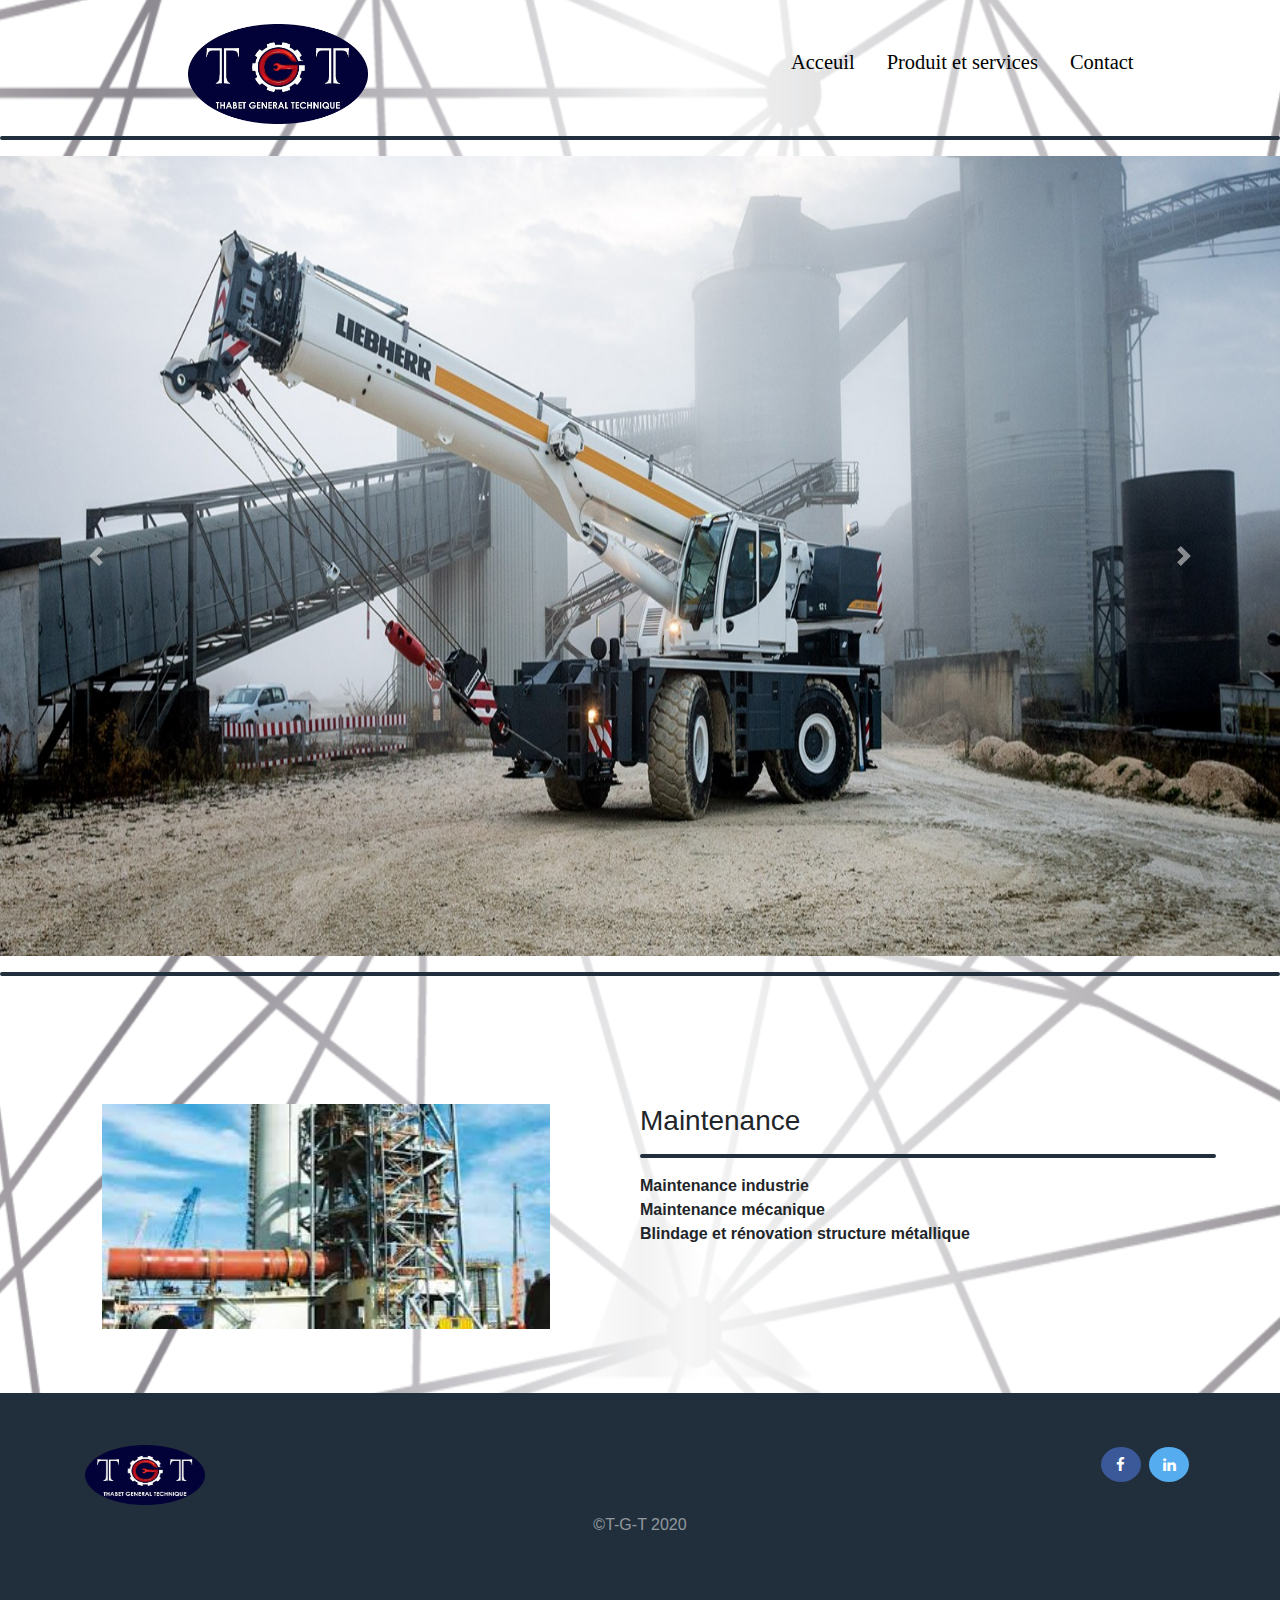
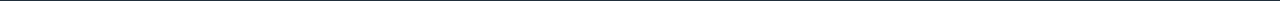
<file: Maintenance.html>
<!DOCTYPE html>
<html>
  <head>
    <link
      rel="stylesheet"
      href="https://cdnjs.cloudflare.com/ajax/libs/font-awesome/4.7.0/css/font-awesome.min.css"
    />
    <script
      src="https://stackpath.bootstrapcdn.com/bootstrap/4.4.1/js/bootstrap.min.js"
      integrity="sha384-wfSDF2E50Y2D1uUdj0O3uMBJnjuUD4Ih7YwaYd1iqfktj0Uod8GCExl3Og8ifwB6"
      crossorigin="anonymous"
    ></script>
    <link rel="stylesheet" href="styles.css" />
    <script
      src="https://code.jquery.com/jquery-3.4.1.min.js"
      integrity="sha256-CSXorXvZcTkaix6Yvo6HppcZGetbYMGWSFlBw8HfCJo="
      crossorigin="anonymous"
    ></script>
    <script
      src="https://stackpath.bootstrapcdn.com/bootstrap/4.4.1/js/bootstrap.min.js"
      integrity="sha384-wfSDF2E50Y2D1uUdj0O3uMBJnjuUD4Ih7YwaYd1iqfktj0Uod8GCExl3Og8ifwB6"
      crossorigin="anonymous"
    ></script>
    <script
      src="https://cdnjs.cloudflare.com/ajax/libs/popper.js/1.12.9/umd/popper.min.js"
      integrity="sha384-ApNbgh9B+Y1QKtv3Rn7W3mgPxhU9K/ScQsAP7hUibX39j7fakFPskvXusvfa0b4Q"
      crossorigin="anonymous"
    ></script>

    <link
      rel="stylesheet"
      href="https://stackpath.bootstrapcdn.com/bootstrap/4.4.1/css/bootstrap.min.css"
      integrity="sha384-Vkoo8x4CGsO3+Hhxv8T/Q5PaXtkKtu6ug5TOeNV6gBiFeWPGFN9MuhOf23Q9Ifjh"
      crossorigin="anonymous"
    />
    <title>TGT</title>
  </head>
  <body>
    <!-- main -->
    <container class="header">
      <div class="container-fluid">
        <div class="d-flex bg-transparent">
          <div class="images">
            <a href="index.html">
              <img
                class="ml-5 mt-4 mr-3"
                src="images/logo amin-02.png"
                alt="logo"
                width="180"
                height="100"
              />
            </a>
          </div>
          <nav class="navbar nav justify-content-between mr-5">
            <a class="p-3" href="index.html"><span>Acceuil</span></a>
            <a class="p-3" href="services.html"
              ><span>Produit et services</span>
            </a>
            <a class="p-3" href="contact.html"><span>Contact</span> </a>
          </nav>
        </div>
      </div>
      <hr />

      <div
        id="carouselExampleControls"
        class="carousel slide"
        data-ride="carousel"
      >
        <div class="carousel-inner">
          <div class="carousel-item active">
            <img
              class="d-block w-100"
              src="images/grue.jpg"
              alt="First slide"
              height="800"
            />
          </div>
          <div class="carousel-item">
            <img
              class="d-block w-100"
              src="images/etudee.jpg"
              alt="Third slide"
              height="800"
            />
          </div>
          <div class="carousel-item">
            <img
              class="d-block w-100"
              src="images/grue.jpg"
              alt="Second slide"
              height="800"
            />
          </div>
          <div class="carousel-item">
            <img
              class="d-block w-100"
              src="images/grue.jpg"
              alt="Third slide"
              height="800"
            />
          </div>
        </div>
        <a
          class="carousel-control-prev"
          href="#carouselExampleControls"
          role="button"
          data-slide="prev"
        >
          <span class="carousel-control-prev-icon" aria-hidden="true"></span>
          <span class="sr-only">Previous</span>
        </a>
        <a
          class="carousel-control-next"
          href="#carouselExampleControls"
          role="button"
          data-slide="next"
        >
          <span class="carousel-control-next-icon" aria-hidden="true"></span>
          <span class="sr-only">Next</span>
        </a>
      </div>
      <hr />
      <div class="propos">
        <img src="images/ind.jpeg" />
        <div class="text1">
          <h3>Maintenance</h3>
          <hr />
          <p>
            <b>Maintenance industrie</b><br />
            <b>Maintenance mécanique</b><br />
            <b>Blindage et rénovation structure métallique</b>
          </p>
        </div>
      </div>
    </container>
  </body>
  <footer class="mt-5">
    <div class="container text-white text-center py-5">
      <div class="row justify-content-between">
        <div class="col text-left mt-1">
          <div>
            <img src="images/logo amin-02.png" width="120" height="60" />
          </div>
        </div>
        <div class="d-md-none"></div>
        <div class="col text-right m-1">
          <a
            href="https://www.facebook.com/TGT-103983331818002"
            class="fa fa-facebook"
          ></a>
          <a
            href="https://www.linkedin.com/in/amine-thabet-1a24b9159/"
            class="fa fa-linkedin"
          ></a>
        </div>
      </div>
      <div>
        <p class="opacity-25 mt-2 text-white-50">©T-G-T 2020</p>
      </div>
    </div>
  </footer>
</html>
</file>
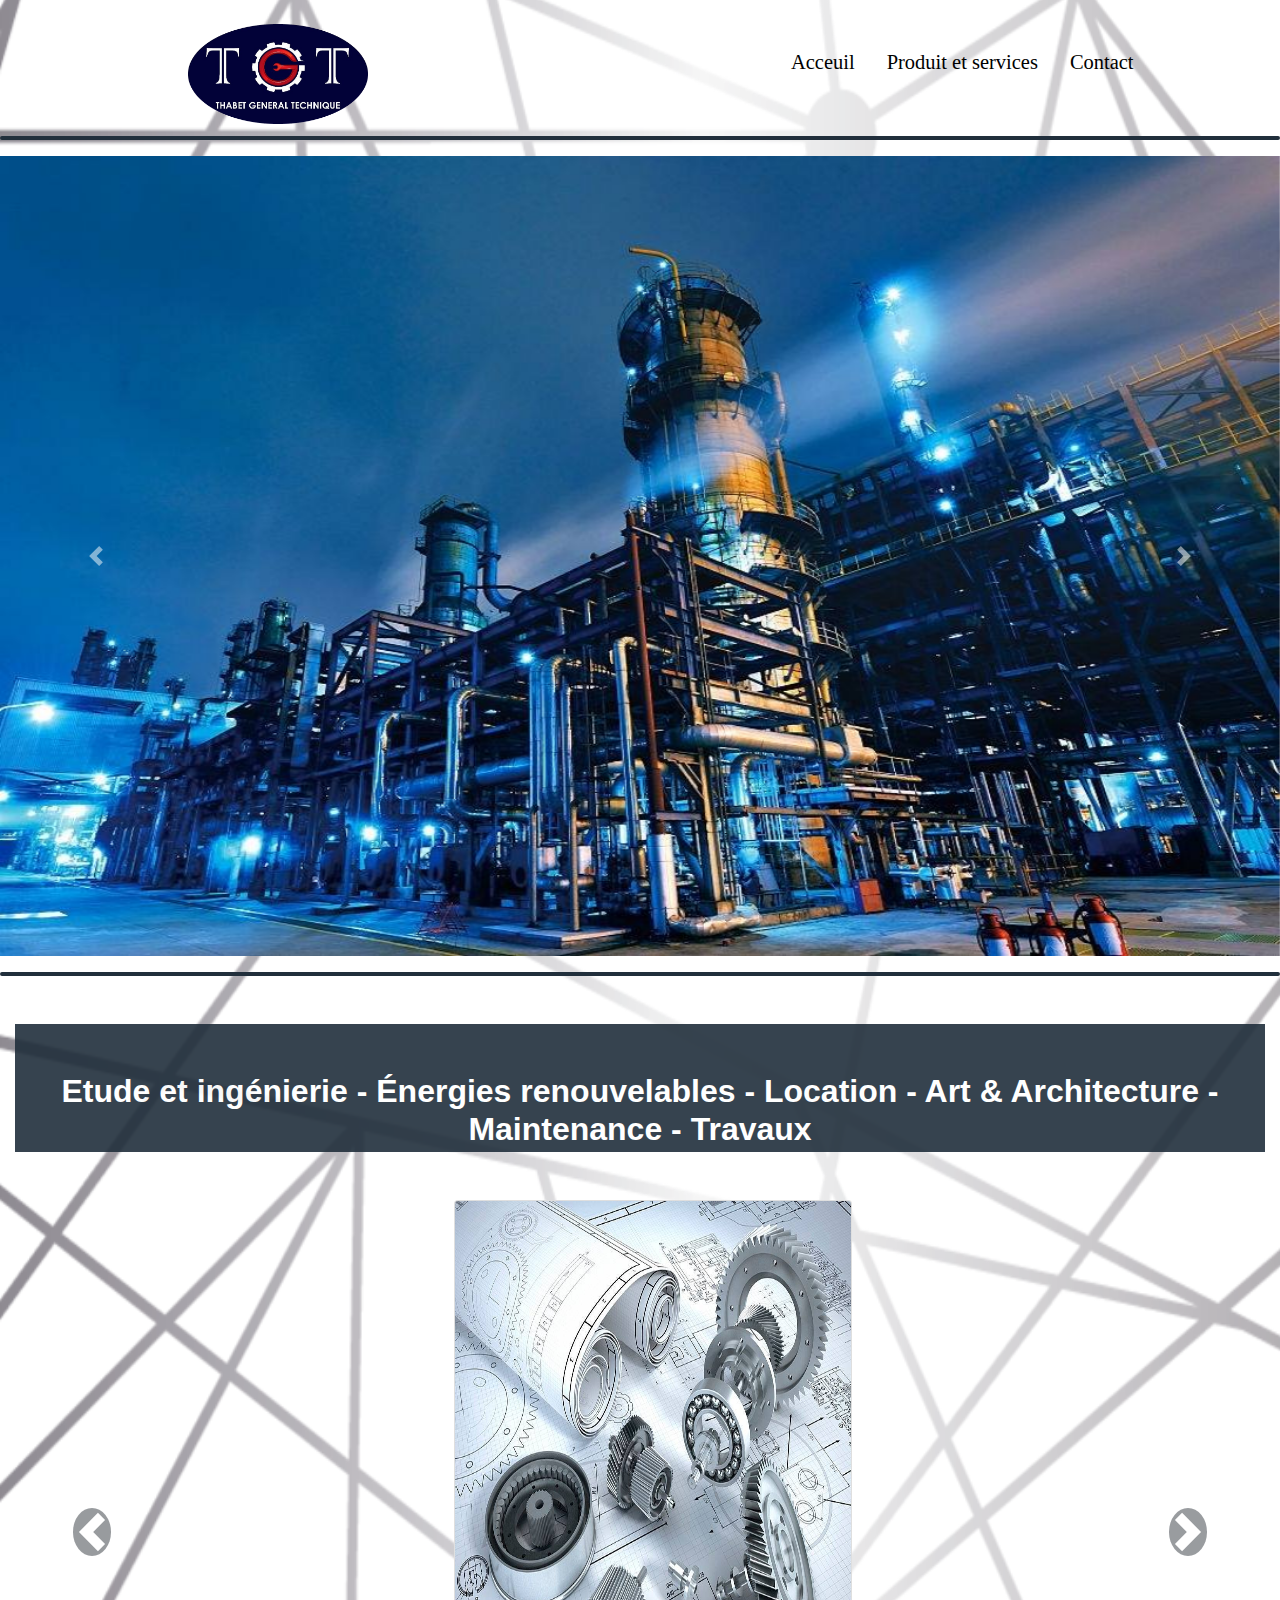
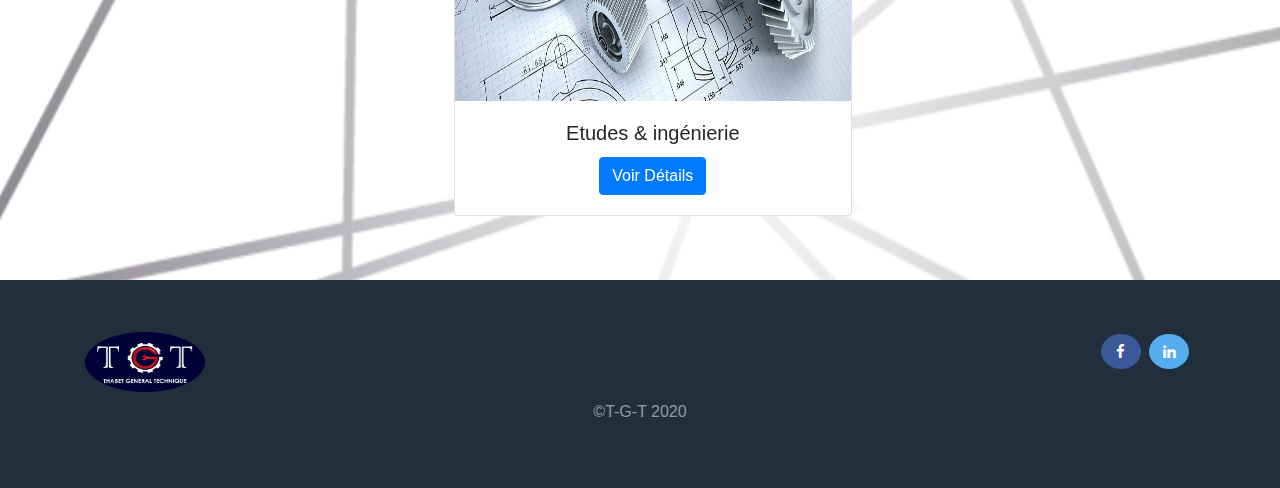
<file: services.html>
<!DOCTYPE html>
<html>
  <head>
    <link
      rel="stylesheet"
      href="https://cdnjs.cloudflare.com/ajax/libs/font-awesome/4.7.0/css/font-awesome.min.css"
    />
    <script
      src="https://stackpath.bootstrapcdn.com/bootstrap/4.4.1/js/bootstrap.min.js"
      integrity="sha384-wfSDF2E50Y2D1uUdj0O3uMBJnjuUD4Ih7YwaYd1iqfktj0Uod8GCExl3Og8ifwB6"
      crossorigin="anonymous"
    ></script>
    <link rel="stylesheet" href="styles.css" />
    <script
      src="https://code.jquery.com/jquery-3.4.1.min.js"
      integrity="sha256-CSXorXvZcTkaix6Yvo6HppcZGetbYMGWSFlBw8HfCJo="
      crossorigin="anonymous"
    ></script>
    <script
      src="https://stackpath.bootstrapcdn.com/bootstrap/4.4.1/js/bootstrap.min.js"
      integrity="sha384-wfSDF2E50Y2D1uUdj0O3uMBJnjuUD4Ih7YwaYd1iqfktj0Uod8GCExl3Og8ifwB6"
      crossorigin="anonymous"
    ></script>
    <script
      src="https://cdnjs.cloudflare.com/ajax/libs/popper.js/1.12.9/umd/popper.min.js"
      integrity="sha384-ApNbgh9B+Y1QKtv3Rn7W3mgPxhU9K/ScQsAP7hUibX39j7fakFPskvXusvfa0b4Q"
      crossorigin="anonymous"
    ></script>

    <link
      rel="stylesheet"
      href="https://stackpath.bootstrapcdn.com/bootstrap/4.4.1/css/bootstrap.min.css"
      integrity="sha384-Vkoo8x4CGsO3+Hhxv8T/Q5PaXtkKtu6ug5TOeNV6gBiFeWPGFN9MuhOf23Q9Ifjh"
      crossorigin="anonymous"
    />
    <title>TGT</title>
  </head>
  <body>
    <!-- main -->
    <container class="header">
      <div class="container-fluid">
        <div class="d-flex bg-transparent">
          <div class="images">
            <a href="index.html">
              <img
                class="ml-5 mt-4 mr-3"
                src="images/logo amin-02.png"
                alt="logo"
                width="180"
                height="100"
              />
            </a>
          </div>
          <nav class="navbar nav justify-content-between mr-5">
            <a class="p-3" href="index.html"><span>Acceuil</span></a>
            <a class="p-3" href="services.html"
              ><span>Produit et services</span>
            </a>
            <a class="p-3" href="contact.html"><span>Contact</span> </a>
          </nav>
        </div>
      </div>
      <hr />

      <div
        id="carouselExampleControls"
        class="carousel slide"
        data-ride="carousel"
      >
        <div class="carousel-inner">
          <div class="carousel-item active">
            <img
              class="d-block w-100"
              src="images/car3.jpg"
              alt="First slide"
              height="800"
            />
          </div>
          <div class="carousel-item">
            <img
              class="d-block w-100"
              src="images/car1.jpg"
              alt="First slide"
              height="800"
            />
          </div>
          <div class="carousel-item">
            <img
              class="d-block w-100"
              src="images/car5.jpg"
              alt="First slide"
              height="800"
            />
          </div>
          <div class="carousel-item">
            <img
              class="d-block w-100"
              src="images/car4.jpg"
              alt="First slide"
              height="800"
            />
          </div>
          <div class="carousel-item">
            <img
              class="d-block w-100"
              src="images/car2.jpg"
              alt="First slide"
              height="800"
            />
          </div>
        </div>
        <a
          class="carousel-control-prev"
          href="#carouselExampleControls"
          role="button"
          data-slide="prev"
        >
          <span class="carousel-control-prev-icon" aria-hidden="true"></span>
          <span class="sr-only">Previous</span>
        </a>
        <a
          class="carousel-control-next"
          href="#carouselExampleControls"
          role="button"
          data-slide="next"
        >
          <span class="carousel-control-next-icon" aria-hidden="true"></span>
          <span class="sr-only">Next</span>
        </a>
      </div>
      <hr />
      <div class="container-fluid text-center my-3 col cards">
        <h2 class="font-weight-bold text-white mb-5 mt-5 pt-5 list">
          Etude et ingénierie - Énergies renouvelables - Location - Art &
          Architecture - Maintenance - Travaux
        </h2>
        <div class="row mr-5 ml-5 mt-5">
          <div
            id="recipeCarousel"
            class="carousel pl-5 slide w-100"
            data-ride="carousel"
          >
            <div class="carousel-inner mb-5 pl-5 w-100">
              <div class="carousel-item pl-5 active">
                <div class="col-6 pl-5">
                  <div
                    class="card"
                    style="margin-right: -35%; margin-left: 45%"
                  >
                    <img
                      src="images/etudecar1.jpg"
                      class="card-img-top"
                      alt="..."
                      height="500"
                    />
                    <div class="card-body">
                      <h5 class="card-title">Etudes & ingénierie</h5>

                      <a href="etudes.html" class="btn btn-primary"
                        >Voir Détails</a
                      >
                    </div>
                  </div>
                </div>
              </div>
              <div class="carousel-item pl-5">
                <div class="col-6 pl-5">
                  <div
                    class="card"
                    style="margin-right: -35%; margin-left: 45%"
                  >
                    <img
                      src="images/energycard.jpg"
                      class="card-img-top"
                      alt="..."
                      height="500"
                    />
                    <div class="card-body">
                      <h5 class="card-title">Énergies renouvelables</h5>

                      <a href="Energyrenouvelable.html" class="btn btn-primary"
                        >Voir Détails</a
                      >
                    </div>
                  </div>
                </div>
              </div>
              <div class="carousel-item pl-5">
                <div class="col-6 pl-5">
                  <div
                    class="card"
                    style="margin-right: -35%; margin-left: 45%"
                  >
                    <img
                      src="images/location2.jpg"
                      class="card-img-top"
                      alt="..."
                      height="500"
                    />
                    <div class="card-body">
                      <h5 class="card-title">Location</h5>

                      <a href="Location.html" class="btn btn-primary"
                        >Voir Détails</a
                      >
                    </div>
                  </div>
                </div>
              </div>
              <div class="carousel-item pl-5">
                <div class="col-6 pl-5">
                  <div
                    class="card"
                    style="margin-right: -35%; margin-left: 45%"
                  >
                    <img
                      src="images/artcar4.jpg"
                      class="card-img-top"
                      alt="..."
                      height="500"
                    />
                    <div class="card-body">
                      <h5 class="card-title">Art & Architecture</h5>

                      <a href="Art.html" class="btn btn-primary"
                        >Voir Détails</a
                      >
                    </div>
                  </div>
                </div>
              </div>
              <div class="carousel-item pl-5">
                <div class="col-6 pl-5">
                  <div
                    class="card"
                    style="margin-right: -35%; margin-left: 45%"
                  >
                    <img
                      src="images/apropos.jpg"
                      class="card-img-top"
                      alt="..."
                      height="500"
                    />
                    <div class="card-body">
                      <h5 class="card-title">Maintenance</h5>

                      <a href="Maintenance.html" class="btn btn-primary"
                        >Voir Détails</a
                      >
                    </div>
                  </div>
                </div>
              </div>
              <div class="carousel-item pl-5">
                <div class="col-6 pl-5">
                  <div
                    class="card"
                    style="margin-right: -35%; margin-left: 45%"
                  >
                    <img
                      src="images/travauxcard.jpg"
                      class="card-img-top"
                      alt="..."
                      height="500"
                    />
                    <div class="card-body">
                      <h5 class="card-title">Travaux</h5>

                      <a href="Travaux.html" class="btn btn-primary"
                        >Voir Détails</a
                      >
                    </div>
                  </div>
                </div>
              </div>
            </div>
            <a
              class="carousel-control-prev w-auto"
              href="#recipeCarousel"
              role="button"
              data-slide="prev"
            >
              <span
                class="carousel-control-prev-icon bg-dark rounded-circle"
                style="width: 3rem; height: 3rem; margin-left: 20%"
                aria-hidden="true"
              ></span>
              <span class="sr-only">Previous</span>
            </a>
            <a
              class="carousel-control-next w-auto"
              href="#recipeCarousel"
              role="button"
              data-slide="next"
            >
              <span
                class="carousel-control-next-icon bg-dark rounded-circle"
                style="width: 3rem; height: 3rem; margin-right: 20%"
                aria-hidden="true"
              ></span>
              <span class="sr-only">Next</span>
            </a>
          </div>
        </div>
      </div>
    </container>
  </body>
  <footer>
    <div class="container text-white text-center py-5">
      <div class="row justify-content-between">
        <div class="col text-left mt-1">
          <div>
            <img src="images/logo amin-02.png" width="120" height="60" />
          </div>
        </div>
        <div class="d-md-none"></div>
        <div class="col text-right m-1">
          <a
            href="https://www.facebook.com/TGT-103983331818002"
            class="fa fa-facebook"
          ></a>
          <a
            href="https://www.linkedin.com/in/amine-thabet-1a24b9159/"
            class="fa fa-linkedin"
          ></a>
        </div>
      </div>
      <div>
        <p class="opacity-25 mt-2 text-white-50">©T-G-T 2020</p>
      </div>
    </div>
  </footer>
</html>
</file>
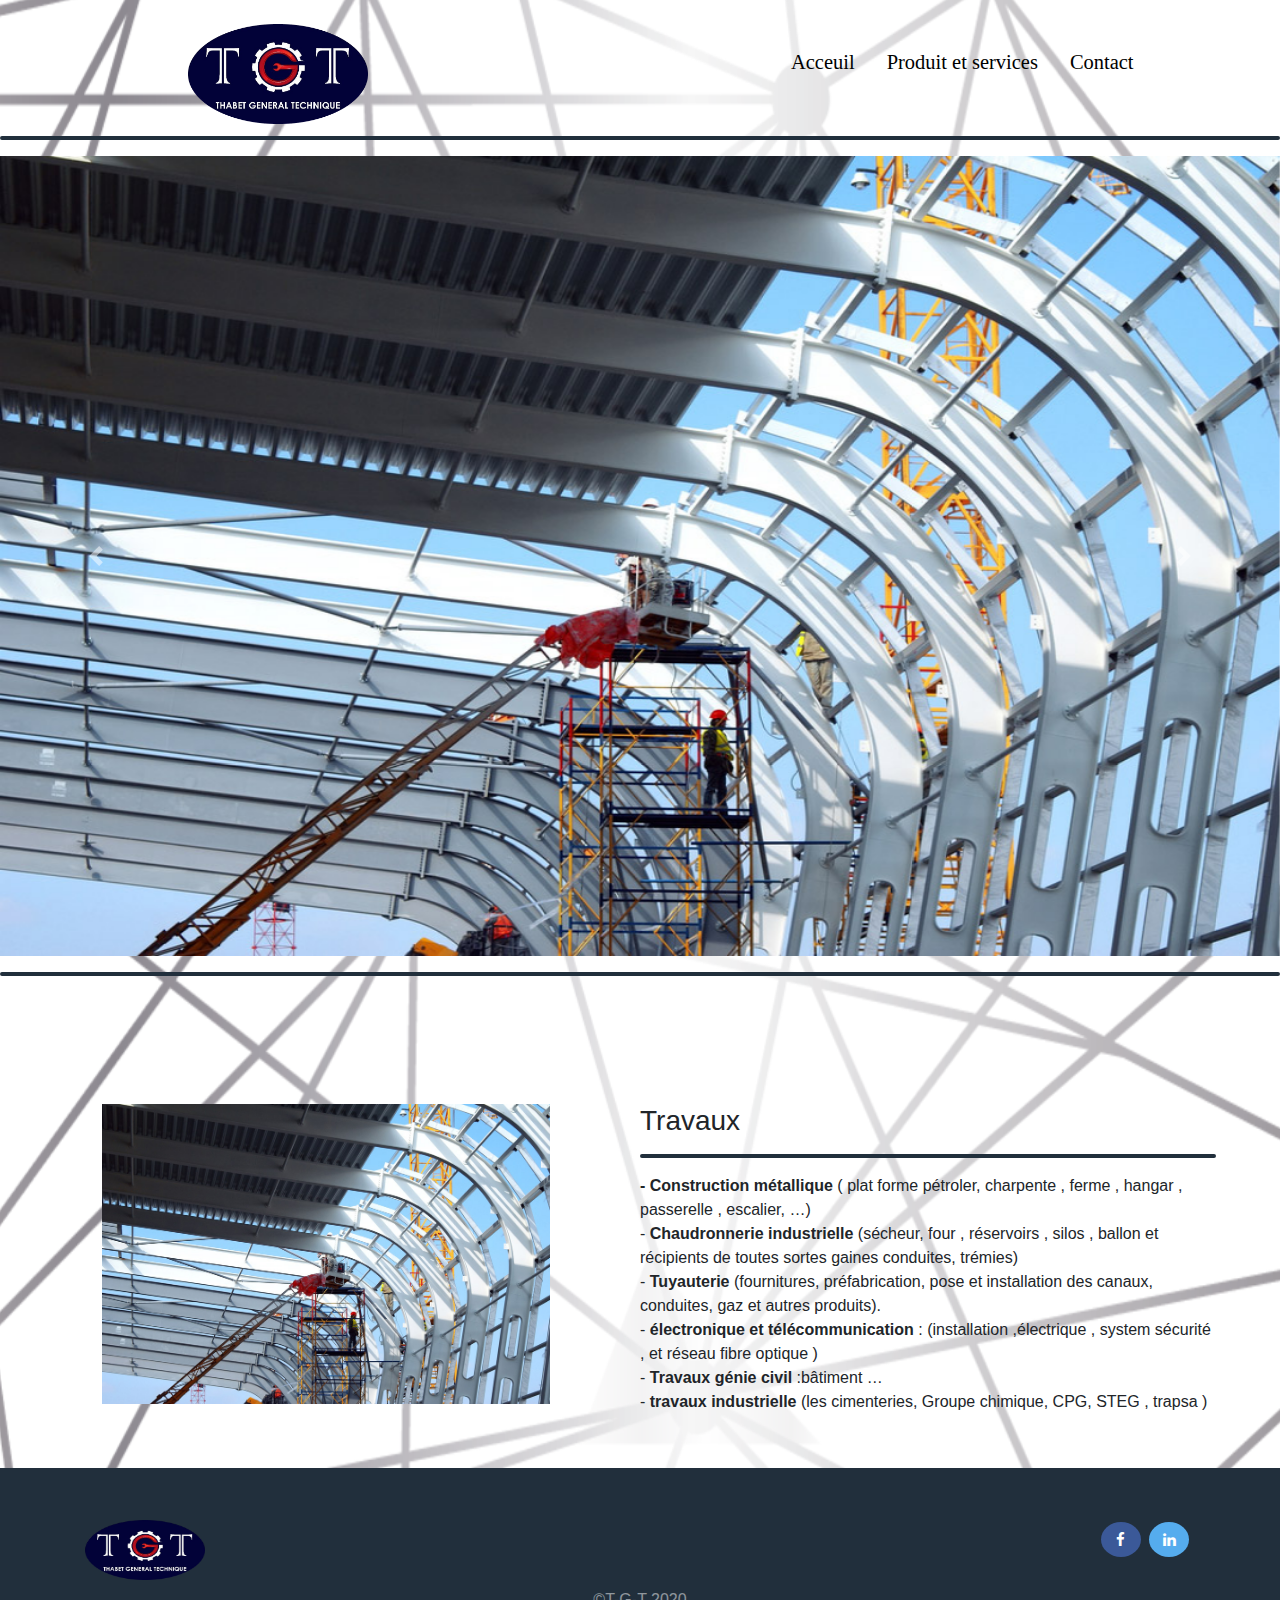
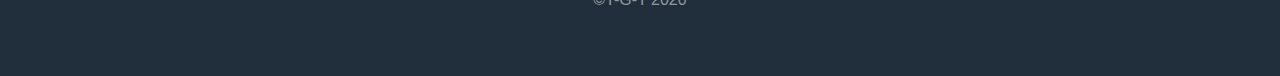
<file: Travaux.html>
<!DOCTYPE html>
<html>
  <head>
    <link
      rel="stylesheet"
      href="https://cdnjs.cloudflare.com/ajax/libs/font-awesome/4.7.0/css/font-awesome.min.css"
    />
    <script
      src="https://stackpath.bootstrapcdn.com/bootstrap/4.4.1/js/bootstrap.min.js"
      integrity="sha384-wfSDF2E50Y2D1uUdj0O3uMBJnjuUD4Ih7YwaYd1iqfktj0Uod8GCExl3Og8ifwB6"
      crossorigin="anonymous"
    ></script>
    <link rel="stylesheet" href="styles.css" />
    <script
      src="https://code.jquery.com/jquery-3.4.1.min.js"
      integrity="sha256-CSXorXvZcTkaix6Yvo6HppcZGetbYMGWSFlBw8HfCJo="
      crossorigin="anonymous"
    ></script>
    <script
      src="https://stackpath.bootstrapcdn.com/bootstrap/4.4.1/js/bootstrap.min.js"
      integrity="sha384-wfSDF2E50Y2D1uUdj0O3uMBJnjuUD4Ih7YwaYd1iqfktj0Uod8GCExl3Og8ifwB6"
      crossorigin="anonymous"
    ></script>
    <script
      src="https://cdnjs.cloudflare.com/ajax/libs/popper.js/1.12.9/umd/popper.min.js"
      integrity="sha384-ApNbgh9B+Y1QKtv3Rn7W3mgPxhU9K/ScQsAP7hUibX39j7fakFPskvXusvfa0b4Q"
      crossorigin="anonymous"
    ></script>

    <link
      rel="stylesheet"
      href="https://stackpath.bootstrapcdn.com/bootstrap/4.4.1/css/bootstrap.min.css"
      integrity="sha384-Vkoo8x4CGsO3+Hhxv8T/Q5PaXtkKtu6ug5TOeNV6gBiFeWPGFN9MuhOf23Q9Ifjh"
      crossorigin="anonymous"
    />
    <title>TGT</title>
  </head>
  <body>
    <!-- main -->
    <container class="header">
      <div class="container-fluid">
        <div class="d-flex bg-transparent">
          <div class="images">
            <a href="index.html">
              <img
                class="ml-5 mt-4 mr-3"
                src="images/logo amin-02.png"
                alt="logo"
                width="180"
                height="100"
              />
            </a>
          </div>
          <nav class="navbar nav justify-content-between mr-5">
            <a class="p-3" href="index.html"><span>Acceuil</span></a>
            <a class="p-3" href="services.html"
              ><span>Produit et services</span>
            </a>
            <a class="p-3" href="contact.html"><span>Contact</span> </a>
          </nav>
        </div>
      </div>
      <hr />

      <div
        id="carouselExampleControls"
        class="carousel slide"
        data-ride="carousel"
      >
        <div class="carousel-inner">
          <div class="carousel-item active">
            <img
              class="d-block w-100"
              src="images/travauxcar2.jpg"
              alt="First slide"
              height="800"
            />
          </div>
          <div class="carousel-item">
            <img
              class="d-block w-100"
              src="images/travauxcar1.png"
              alt="Second slide"
              height="800"
            />
          </div>
          <div class="carousel-item">
            <img
              class="d-block w-100"
              src="images/travauxcar3.jpg"
              alt="Third slide"
              height="800"
            />
          </div>
          <div class="carousel-item">
            <img
              class="d-block w-100"
              src="images/travauxcar4.jpg"
              alt="Third slide"
              height="800"
            />
          </div>
          <div class="carousel-item">
            <img
              class="d-block w-100"
              src="images/travauxcar5.jpg"
              alt="Third slide"
              height="800"
            />
          </div>
          <div class="carousel-item">
            <img
              class="d-block w-100"
              src="images/travauxcar6.jpg"
              alt="Third slide"
              height="800"
            />
          </div>
          <div class="carousel-item">
            <img
              class="d-block w-100"
              src="images/travauxcar7.jpg"
              alt="Third slide"
              height="800"
            />
          </div>
          <div class="carousel-item">
            <img
              class="d-block w-100"
              src="images/travauxcar8.jpg"
              alt="Third slide"
              height="800"
            />
          </div>
          <div class="carousel-item">
            <img
              class="d-block w-100"
              src="images/travaux5.jpg"
              alt="Third slide"
              height="800"
            />
          </div>
          <div class="carousel-item">
            <img
              class="d-block w-100"
              src="images/travaux4.jpg"
              alt="Third slide"
              height="800"
            />
          </div>
          <div class="carousel-item">
            <img
              class="d-block w-100"
              src="images/travaux3.jpg"
              alt="Third slide"
              height="800"
            />
          </div>
          <div class="carousel-item">
            <img
              class="d-block w-100"
              src="images/travaux2.jpg"
              alt="Third slide"
              height="800"
            />
          </div>
          <div class="carousel-item">
            <img
              class="d-block w-100"
              src="images/travaux1.jpg"
              alt="Third slide"
              height="800"
            />
          </div>
        </div>
        <a
          class="carousel-control-prev"
          href="#carouselExampleControls"
          role="button"
          data-slide="prev"
        >
          <span class="carousel-control-prev-icon" aria-hidden="true"></span>
          <span class="sr-only">Previous</span>
        </a>
        <a
          class="carousel-control-next"
          href="#carouselExampleControls"
          role="button"
          data-slide="next"
        >
          <span class="carousel-control-next-icon" aria-hidden="true"></span>
          <span class="sr-only">Next</span>
        </a>
      </div>
      <hr />
      <div class="propos">
        <img src="images/travauxcar2.jpg" />
        <div class="text1">
          <h3>Travaux</h3>
          <hr />
          <p>
            <b>- Construction métallique</b> ( plat forme pétroler, charpente ,
            ferme , hangar , passerelle , escalier, …)<br />
            - <b>Chaudronnerie industrielle</b> (sécheur, four , réservoirs ,
            silos , ballon et récipients de toutes sortes gaines conduites,
            trémies)<br />
            - <b>Tuyauterie</b> (fournitures, préfabrication, pose et
            installation des canaux, conduites, gaz et autres produits).<br />
            - <b>électronique et télécommunication</b> : (installation
            ,électrique , system sécurité , et réseau fibre optique )<br />
            - <b>Travaux génie civil</b> :bâtiment …<br />
            - <b>travaux industrielle</b> (les cimenteries, Groupe chimique,
            CPG, STEG , trapsa )
          </p>
        </div>
      </div>
    </container>
  </body>
  <footer class="mt-5">
    <div class="container text-white text-center py-5">
      <div class="row justify-content-between">
        <div class="col text-left mt-1">
          <div>
            <img src="images/logo amin-02.png" width="120" height="60" />
          </div>
        </div>
        <div class="d-md-none"></div>
        <div class="col text-right m-1">
          <a
            href="https://www.facebook.com/TGT-103983331818002"
            class="fa fa-facebook"
          ></a>
          <a
            href="https://www.linkedin.com/in/amine-thabet-1a24b9159/"
            class="fa fa-linkedin"
          ></a>
        </div>
      </div>
      <div>
        <p class="opacity-25 mt-2 text-white-50">©T-G-T 2020</p>
      </div>
    </div>
  </footer>
</html>
</file>
<file: styles.css>
body {
  font-family: 'Gill Sans', sans-serif;
  background-image: url('images/bg-06.png');
  background-repeat: no-repeat;
  background-position-y: -50px;
  background-position-x: 50%;
  background-size: cover;
}
.navbar {
  margin-left: 30%;
}

.navigation {
  background-color: #212f3c;
}
.images {
  margin-left: 10%;
}
.navbar a span {
  cursor: pointer;
  display: inline-block;
  position: relative;
  transition: 0.5s;
}

.navbar a span:after {
  content: '\00bb';
  position: absolute;
  opacity: 0;
  top: 0;
  right: -20px;
  transition: 0.5s;
}

.navbar a:hover span {
  padding-right: 25px;
}

.navbar a:hover span:after {
  opacity: 1;
  right: 0;
}
.navbar a {
  color: black;
  text-align: center;
  padding: 14px 16px;
  text-decoration: none;
  font-size: 1.6vw;
  font-family: 'Times New Roman', Times, serif;
}
.header hr {
  border: 2px solid #212f3c;
  border-radius: 2px;
}
.background {
  margin-left: 6%;
}
.propos {
  margin-top: 10%;
  margin-bottom: 5%;
  overflow-wrap: break-word;
}
.propos img {
  width: 35%;
  margin-left: 8%;
}

.propos .text1 {
  width: 45%;
  float: right;
  margin-right: 5%;
}
@media screen and (max-width: 1204px) {
  .propos .text1,
  .ref .text2 {
    font-size: 80%;
  }
}

@media screen and (max-width: 1204px) {
  .card-img-top {
    height: 350px;
  }
}

@media screen and (max-width: 1204px) {
  .navbar a {
    margin-left: -18%;
  }
}

@media screen and (max-width: 1204px) {
  .outils .img2,
  .outils .txt2,
  .outils .img3,
  .outils .txt3 {
    margin-left: 60px;
  }
}

.outils {
  background-color: #d9d9d9;
  margin-top: 5%;
}
.outils .container-fluid {
  height: 200%;
  background-color: #212f3c;
}
.ref img {
  width: 35%;
  margin-left: 8%;
}
.ref .text2 {
  width: 45%;
  float: left;
  margin-left: 5%;
}

.ref {
  margin-top: 10%;
  margin-bottom: 5%;
}

footer {
  background-color: #212f3c;
}

.fa {
  margin: 2px;
  padding: 10px;
  font-size: 15px;
  width: 40px;
  text-align: center;
  text-decoration: none;
  border-radius: 50%;
}

.fa:hover {
  opacity: 0.7;
}

.fa-facebook {
  background: #3b5998;
  color: white;
}

.fa-linkedin {
  background: #55acee;
  color: white;
}
.details {
  margin-left: 38%;
}

@import url('https://fonts.googleapis.com/css?family=Rubik:500,700|Roboto:400,600');
.section-padding {
  padding: 45px 0;
}
.section-dark {
  background-color: #f9f9f9;
  z-index: -2;
}
.form-control,
.form-group .form-control {
  border: 0;
  background-image: -webkit-gradient(
      linear,
      left top,
      left bottom,
      from(#009688),
      to(#009688)
    ),
    -webkit-gradient(linear, left top, left bottom, from(#d2d2d2), to(#d2d2d2));
  background-image: -webkit-linear-gradient(#009688, #009688),
    -webkit-linear-gradient(#d2d2d2, #d2d2d2);
  background-image: -o-linear-gradient(#009688, #009688),
    -o-linear-gradient(#d2d2d2, #d2d2d2);
  background-image: linear-gradient(#009688, #009688),
    linear-gradient(#d2d2d2, #d2d2d2);
  -webkit-background-size: 0 2px, 100% 1px;
  background-size: 0 2px, 100% 1px;
  background-repeat: no-repeat;
  background-position: center bottom, center -webkit-calc(100% - 1px);
  background-position: center bottom, center calc(100% - 1px);
  background-color: rgba(0, 0, 0, 0);
  -webkit-transition: background 0s ease-out;
  -o-transition: background 0s ease-out;
  transition: background 0s ease-out;
  float: none;
  -webkit-box-shadow: none;
  box-shadow: none;
  border-radius: 0;
}

.form-control::-moz-placeholder,
.form-group .form-control::-moz-placeholder {
  color: #bdbdbd;
  font-weight: 400;
}

.form-control:-ms-input-placeholder,
.form-group .form-control:-ms-input-placeholder {
  color: #bdbdbd;
  font-weight: 400;
}

.form-control::-webkit-input-placeholder,
.form-group .form-control::-webkit-input-placeholder {
  color: #bdbdbd;
  font-weight: 400;
}

.form-control[disabled],
.form-control[readonly],
.form-group .form-control[disabled],
.form-group .form-control[readonly],
fieldset[disabled] .form-control,
fieldset[disabled] .form-group .form-control {
  background-color: rgba(0, 0, 0, 0);
}

.form-control[disabled],
.form-group .form-control[disabled],
fieldset[disabled] .form-control,
fieldset[disabled] .form-group .form-control {
  background-image: none;
  border-bottom: 1px dotted #d2d2d2;
}

.form-group {
  position: relative;
}

.form-group.label-floating label.control-label,
.form-group.label-placeholder label.control-label,
.form-group.label-static label.control-label {
  position: absolute;
  pointer-events: none;
  -webkit-transition: 0.3s ease all;
  -o-transition: 0.3s ease all;
  transition: 0.3s ease all;
}

.form-group.label-floating label.control-label {
  will-change: left, top, contents;
}

.form-group.label-placeholder:not(.is-empty) label.control-label {
  display: none;
}

.form-group .help-block {
  position: absolute;
  display: none;
}

.form-group.is-focused .form-control {
  outline: 0;
  background-image: -webkit-gradient(
      linear,
      left top,
      left bottom,
      from(#009688),
      to(#009688)
    ),
    -webkit-gradient(linear, left top, left bottom, from(#d2d2d2), to(#d2d2d2));
  background-image: -webkit-linear-gradient(#009688, #009688),
    -webkit-linear-gradient(#d2d2d2, #d2d2d2);
  background-image: -o-linear-gradient(#009688, #009688),
    -o-linear-gradient(#d2d2d2, #d2d2d2);
  background-image: linear-gradient(#009688, #009688),
    linear-gradient(#d2d2d2, #d2d2d2);
  -webkit-background-size: 100% 2px, 100% 1px;
  background-size: 100% 2px, 100% 1px;
  -webkit-box-shadow: none;
  box-shadow: none;
  -webkit-transition-duration: 0.3s;
  -o-transition-duration: 0.3s;
  transition-duration: 0.3s;
}

.form-group.is-focused .form-control .material-input:after {
  background-color: #009688;
}

.form-group.is-focused label,
.form-group.is-focused label.control-label {
  color: #009688;
}

.form-group.is-focused.label-placeholder label,
.form-group.is-focused.label-placeholder label.control-label {
  color: #bdbdbd;
}

.form-group.is-focused .help-block {
  display: block;
}

.form-group.has-warning .form-control {
  -webkit-box-shadow: none;
  box-shadow: none;
}

.form-group.has-warning.is-focused .form-control {
  background-image: -webkit-gradient(
      linear,
      left top,
      left bottom,
      from(#ff5722),
      to(#ff5722)
    ),
    -webkit-gradient(linear, left top, left bottom, from(#d2d2d2), to(#d2d2d2));
  background-image: -webkit-linear-gradient(#ff5722, #ff5722),
    -webkit-linear-gradient(#d2d2d2, #d2d2d2);
  background-image: -o-linear-gradient(#ff5722, #ff5722),
    -o-linear-gradient(#d2d2d2, #d2d2d2);
  background-image: linear-gradient(#ff5722, #ff5722),
    linear-gradient(#d2d2d2, #d2d2d2);
}

.form-group.has-warning .help-block,
.form-group.has-warning label.control-label {
  color: #ff5722;
}

.form-group.has-error .form-control {
  -webkit-box-shadow: none;
  box-shadow: none;
}

.form-group.has-error .help-block,
.form-group.has-error label.control-label {
  color: #f44336;
}

.form-group.has-success .form-control {
  -webkit-box-shadow: none;
  box-shadow: none;
}

.form-group.has-success.is-focused .form-control {
  background-image: -webkit-gradient(
      linear,
      left top,
      left bottom,
      from(#4caf50),
      to(#4caf50)
    ),
    -webkit-gradient(linear, left top, left bottom, from(#d2d2d2), to(#d2d2d2));
  background-image: -webkit-linear-gradient(#4caf50, #4caf50),
    -webkit-linear-gradient(#d2d2d2, #d2d2d2);
  background-image: -o-linear-gradient(#4caf50, #4caf50),
    -o-linear-gradient(#d2d2d2, #d2d2d2);
  background-image: linear-gradient(#4caf50, #4caf50),
    linear-gradient(#d2d2d2, #d2d2d2);
}

.form-group.has-success .help-block,
.form-group.has-success label.control-label {
  color: #4caf50;
}

.form-group.has-info .form-control {
  -webkit-box-shadow: none;
  box-shadow: none;
}

.form-group.has-info.is-focused .form-control {
  background-image: -webkit-gradient(
      linear,
      left top,
      left bottom,
      from(#03a9f4),
      to(#03a9f4)
    ),
    -webkit-gradient(linear, left top, left bottom, from(#d2d2d2), to(#d2d2d2));
  background-image: -webkit-linear-gradient(#03a9f4, #03a9f4),
    -webkit-linear-gradient(#d2d2d2, #d2d2d2);
  background-image: -o-linear-gradient(#03a9f4, #03a9f4),
    -o-linear-gradient(#d2d2d2, #d2d2d2);
  background-image: linear-gradient(#03a9f4, #03a9f4),
    linear-gradient(#d2d2d2, #d2d2d2);
}

.form-group.has-info .help-block,
.form-group.has-info label.control-label {
  color: #03a9f4;
}

.form-group textarea {
  resize: none;
}

.form-group textarea ~ .form-control-highlight {
  margin-top: -11px;
}

.form-group select {
  -webkit-appearance: none;
  -moz-appearance: none;
  appearance: none;
}

.form-group select ~ .material-input:after {
  display: none;
}

.form-control {
  margin-bottom: 7px;
}

.form-control::-moz-placeholder {
  font-size: 16px;
  line-height: 1.42857143;
  color: #bdbdbd;
  font-weight: 400;
}

.form-control:-ms-input-placeholder {
  font-size: 16px;
  line-height: 1.42857143;
  color: #bdbdbd;
  font-weight: 400;
}

.form-control::-webkit-input-placeholder {
  font-size: 16px;
  line-height: 1.42857143;
  color: #bdbdbd;
  font-weight: 400;
}
.checkbox label,
.radio label,
label {
  font-size: 16px;
  line-height: 1.42857143;
  color: #bdbdbd;
  font-weight: 400;
}

label.control-label {
  font-size: 12px;
  line-height: 1.07142857;
  font-weight: 400;
  margin: 16px 0 0 0;
}

.help-block {
  margin-top: 0;
  font-size: 12px;
}

.form-group {
  padding-bottom: 7px;
  margin: 28px 0 0 0;
}

.form-group .form-control {
  margin-bottom: 7px;
}

.form-group .form-control::-moz-placeholder {
  font-size: 16px;
  line-height: 1.42857143;
  color: #bdbdbd;
  font-weight: 400;
}

.form-group .form-control:-ms-input-placeholder {
  font-size: 16px;
  line-height: 1.42857143;
  color: #bdbdbd;
  font-weight: 400;
}

.form-group .form-control::-webkit-input-placeholder {
  font-size: 16px;
  line-height: 1.42857143;
  color: #bdbdbd;
  font-weight: 400;
}

.form-group .checkbox label,
.form-group .radio label,
.form-group label {
  font-size: 16px;
  line-height: 1.42857143;
  color: #bdbdbd;
  font-weight: 400;
}

.form-group label.control-label {
  font-size: 12px;
  line-height: 1.07142857;
  font-weight: 400;
  margin: 16px 0 0 0;
}

.form-group .help-block {
  margin-top: 0;
  font-size: 12px;
}

.form-group.label-floating label.control-label,
.form-group.label-placeholder label.control-label {
  top: -7px;
  font-size: 16px;
  line-height: 1.42857143;
}

.form-group.label-floating.is-focused label.control-label,
.form-group.label-floating:not(.is-empty) label.control-label,
.form-group.label-static label.control-label {
  top: -30px;
  left: 0;
  font-size: 12px;
  line-height: 1.07142857;
}

.form-group.label-floating
  input.form-control:-webkit-autofill
  ~ label.control-label
  label.control-label {
  top: -30px;
  left: 0;
  font-size: 12px;
  line-height: 1.07142857;
}

.form-group.form-group-sm {
  padding-bottom: 3px;
  margin: 21px 0 0 0;
}

.form-group.form-group-sm .form-control {
  margin-bottom: 3px;
}

.form-group.form-group-sm .form-control::-moz-placeholder {
  font-size: 11px;
  line-height: 1.5;
  color: #bdbdbd;
  font-weight: 400;
}

.form-group.form-group-sm .form-control:-ms-input-placeholder {
  font-size: 11px;
  line-height: 1.5;
  color: #bdbdbd;
  font-weight: 400;
}

.form-group.form-group-sm .form-control::-webkit-input-placeholder {
  font-size: 11px;
  line-height: 1.5;
  color: #bdbdbd;
  font-weight: 400;
}

.form-group.form-group-sm .checkbox label,
.form-group.form-group-sm .radio label,
.form-group.form-group-sm label {
  font-size: 11px;
  line-height: 1.5;
  color: #bdbdbd;
  font-weight: 400;
}

.form-group.form-group-sm label.control-label {
  font-size: 9px;
  line-height: 1.125;
  font-weight: 400;
  margin: 16px 0 0 0;
}

.form-group.form-group-sm .help-block {
  margin-top: 0;
  font-size: 9px;
}

.form-group.form-group-sm.label-floating label.control-label,
.form-group.form-group-sm.label-placeholder label.control-label {
  top: -11px;
  font-size: 11px;
  line-height: 1.5;
}

.form-group.form-group-sm.label-floating.is-focused label.control-label,
.form-group.form-group-sm.label-floating:not(.is-empty) label.control-label,
.form-group.form-group-sm.label-static label.control-label {
  top: -25px;
  left: 0;
  font-size: 9px;
  line-height: 1.125;
}

.form-group.form-group-sm.label-floating
  input.form-control:-webkit-autofill
  ~ label.control-label
  label.control-label {
  top: -25px;
  left: 0;
  font-size: 9px;
  line-height: 1.125;
}

.form-group.form-group-lg {
  padding-bottom: 9px;
  margin: 30px 0 0 0;
}

.form-group.form-group-lg .form-control {
  margin-bottom: 9px;
}

.form-group.form-group-lg .form-control::-moz-placeholder {
  font-size: 18px;
  line-height: 1.3333333;
  color: #bdbdbd;
  font-weight: 400;
}

.form-group.form-group-lg .form-control:-ms-input-placeholder {
  font-size: 18px;
  line-height: 1.3333333;
  color: #bdbdbd;
  font-weight: 400;
}

.form-group.form-group-lg .form-control::-webkit-input-placeholder {
  font-size: 18px;
  line-height: 1.3333333;
  color: #bdbdbd;
  font-weight: 400;
}

.form-group.form-group-lg .checkbox label,
.form-group.form-group-lg .radio label,
.form-group.form-group-lg label {
  font-size: 18px;
  line-height: 1.3333333;
  color: #bdbdbd;
  font-weight: 400;
}

.form-group.form-group-lg label.control-label {
  font-size: 14px;
  line-height: 0.99999998;
  font-weight: 400;
  margin: 16px 0 0 0;
}

.form-group.form-group-lg .help-block {
  margin-top: 0;
  font-size: 14px;
}

.form-group.form-group-lg.label-floating label.control-label,
.form-group.form-group-lg.label-placeholder label.control-label {
  top: -5px;
  font-size: 18px;
  line-height: 1.3333333;
}

.form-group.form-group-lg.label-floating.is-focused label.control-label,
.form-group.form-group-lg.label-floating:not(.is-empty) label.control-label,
.form-group.form-group-lg.label-static label.control-label {
  top: -32px;
  left: 0;
  font-size: 14px;
  line-height: 0.99999998;
}

.form-group.form-group-lg.label-floating
  input.form-control:-webkit-autofill
  ~ label.control-label
  label.control-label {
  top: -32px;
  left: 0;
  font-size: 14px;
  line-height: 0.99999998;
}

select.form-control {
  border: 0;
  -webkit-box-shadow: none;
  box-shadow: none;
  border-radius: 0;
}

.form-group.is-focused select.form-control {
  -webkit-box-shadow: none;
  box-shadow: none;
  border-color: #d2d2d2;
}

.form-group.is-focused select.form-control[multiple],
select.form-control[multiple] {
  height: 85px;
}

.input-group-btn .btn {
  margin: 0 0 7px 0;
}

.form-group.form-group-sm .input-group-btn .btn {
  margin: 0 0 3px 0;
}

.form-group.form-group-lg .input-group-btn .btn {
  margin: 0 0 9px 0;
}

.input-group .input-group-btn {
  padding: 0 12px;
}

.input-group .input-group-addon {
  border: 0;
  background: 0 0;
}

.form-group input[type='file'] {
  opacity: 0;
  position: absolute;
  top: 0;
  right: 0;
  bottom: 0;
  left: 0;
  width: 100%;
  height: 100%;
  z-index: 100;
}
.contact-widget-section .single-contact-widget {
  background: #f9f9f9;
  padding: 20px 25px;
  box-shadow: 0 1px 4px rgba(0, 0, 0, 0.26);
  height: 260px;
  margin-top: 25px;
  transition: all 0.3s ease-in-out;
}

.contact-widget-section .single-contact-widget i {
  font-size: 75px;
}

.contact-widget-section .single-contact-widget h3 {
  font-size: 20px;
  color: #333;
  font-weight: 700;
  padding-bottom: 10px;
}

.contact-widget-section .single-contact-widget p {
  line-height: 16px;
}

.contact-widget-section .single-contact-widget:hover {
  background: #fff;
  box-shadow: 0 1px 4px rgba(0, 0, 0, 0.46);
  cursor: pointer;
  transition: all 0.3s ease-in-out;
}

#contactForm {
  margin-top: -10px;
}

#contactForm .form-group label.control-label {
  color: #8c8c8c;
}

#contactForm .form-control {
  font-weight: 500;
  height: auto;
}

.maps iframe {
  top: 0;
  left: 0;
  width: 100% !important;
  height: 100% !important;
}

.maps {
  width: 100px;
  height: 200px;
}

.container-fluid {
  height: 120px;
}

.cards {
  height: 220%;
  width: 80%;
}
.cards h2 {
  background-color: #212f3c;
  height: 8rem;
  opacity: 0.9;
}

.carousel-control-prev-icon {
  height: 200%;
}
</file>
